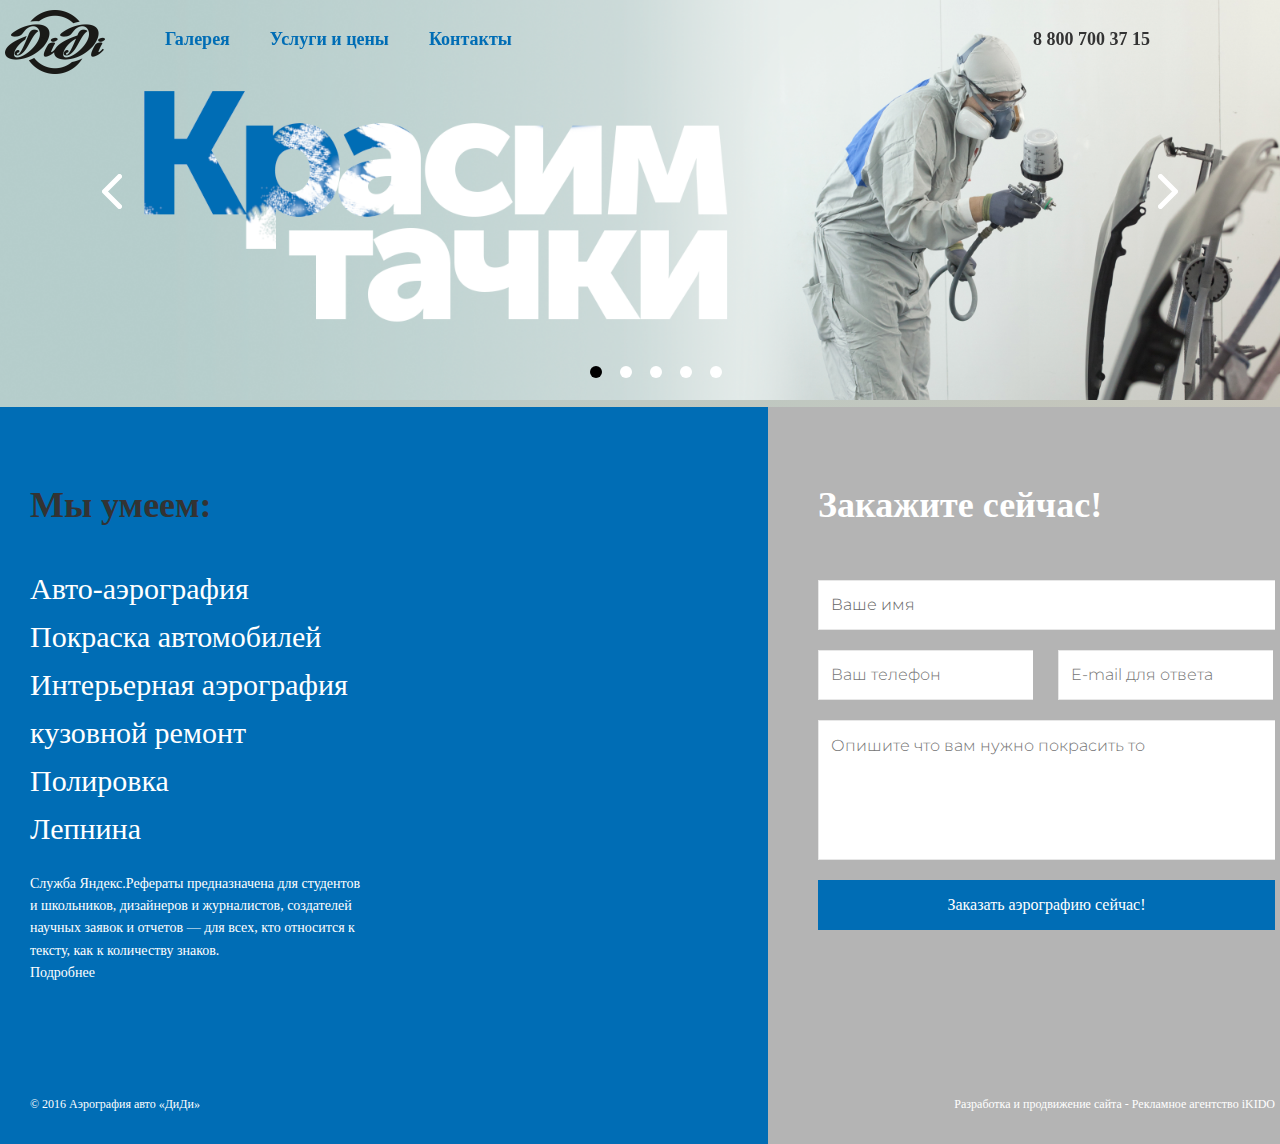
<file: didi  copy/index.html>
<!DOCTYPE html>
<html lang="en">
<head>
    <meta charset="UTF-8">
    <meta name="viewport" content="width=device-width, initial-scale=1.0">

    <link href="https://fonts.googleapis.com/css?family=Kaushan+Script|Montserrat:300i,400,700&amp;subset=cyrillic-ext"rel="stylesheet">
    <link rel="stylesheet"href="https://use.fontawesome.com/releases/v5.7.2/css/all.css"integrity="sha384-fnmOCqbTlWIlj8LyTjo7mOUStjsKC4pOpQbqyi7RrhN7udi9RwhKkMHpvLbHG9Sr"crossorigin="anonymous">


    <link rel="stylesheet" href="assets/css/style.css">

    <title>didi</title>
</head>
<body>



<header class="header" id="header" >
        <div class="container">

            <div class="header__body">

                <a href="index.html" class="header__logo">
                    <img src="assets/img/logo-black.png" alt="">
                </a>

            <div class="header__menu">

                <div class="header__left">
                <nav class="header__nav__menu">
                    <ul class="header__list">

                        <li>
                            <a href="gallery_avto.html" class="menu__link"> Галерея </a>
                        </li>
                        <li>
                            <a href="services.html" class="menu__link"> Услуги и цены </a>
                        </li>
                        <li>
                            <a href="contacts.html" class="menu__link"> Контакты </a>
                        </li>

                    </ul>
                </nav>
                </div>

                <div class="header__right">
                <a href="#" class="header__phone">
                    <p class="textphone"> <i class="fas fa-mobile-alt"></i><b> 8 800 700 37 15 </b></p>
                </a>

                <nav class="header__nav__social">
                    <ul class="header__list">

                        <li>
                            <a href="error.html" class="social__link">
                             <i class="fab fa-facebook-f"></i> </a>
                        </li>
                        <li>
                            <a href="error.html" class="social__link">
                            <i class="fab fa-vk"></i> </a>
                        </li>
                        <li>
                            <a href="error.html" class="social__link">
                            <i class="fab fa-twitter"></i> </a>
                        </li>
                        <li>
                            <a href="error.html" class="social__link"> <i class="fab fa-google-plus-g"></i> </a>
                        </li>
                        <li>
                            <a href="error.html" class="social__link"> <i class="fab fa-instagram"></i> </a>
                        </li>

                    </ul>
                </nav>
                </div>

            </div>

            <div class="header__burger">
                <span>

                </span>
            </div>

            </div>

        </div>
    </header>

<div class="intro">


     <div class="slider">

        <div class="slider__item">
            <img src="assets/img/slayd.png" alt="">
        </div>
        <div class="slider__item">
            <img src="assets/img/slayd.png" alt="">
        </div>
        <div class="slider__item">
            <img src="assets/img/slayd.png" alt="">
        </div>
        <div class="slider__item">
            <img src="assets/img/slayd.png" alt="">
        </div>
        <div class="slider__item">
            <img src="assets/img/slayd.png" alt="">
        </div>

    </div>

    <div class="container">
    </div>
</div>

<div class="page">

<section class="section">
    <div class="workplace">

        <div class="blue__section">

            <h1 class="blue__section__h__black"> Мы умеем: </h1>

                <ul class="about__ul">
                  <li>
                      Авто-аэрография
                  </li>
                  <li>
                      Покраска автомобилей
                  </li>
                  <li>
                      Интерьерная аэрография
                  </li>
                  <li>
                      кузовной ремонт
                  </li>
                  <li>
                     Полировка
                  </li>
                  <li>
                      Лепнина
                  </li>
                </ul>

           <div class="content">

              <p>Служба Яндекс.Рефераты предназначена для студентов и школьников,   дизайнеров и журналистов, создателей научных заявок и отчетов —     для   всех, кто относится к тексту, как к количеству знаков.</p>
                <p>Подробнее </p>

           </div>

        </div>

        <div class="gray__section">
            <h1 class="gray__section__h"> Закажите сейчас! </h1>

            <form class="clients__form" action="/" method="post">
                    <input class="clients__form__name" type="email" name="name" placeholder="Ваше имя">

                    <div class="supclients__form">
                    <input class="clients__form__phone" type="email" name="name" placeholder="Ваш телефон">
                    <input class="clients__form__mail" type="email" name="name" placeholder="E-mail для ответа">
                    </div>

                    <input class="clients__form__input" type="email" name="name" placeholder="Опишите что вам нужно покрасить то">
                    <button class="clients__form__btn" type="submit"> Заказать аэрографию сейчас! </button>
            </form>
        </div>

    </div>
</section>

</div>



<footer class="footer__bicolor">
<div class="page">

    <div class="footer__workplace">

        <div class="footer__blue__section">
            <p> © 2016 Аэрография авто «ДиДи» </p>
        </div>

        <div class="footer__gray__section">
            <p> Разработка и продвижение сайта - Рекламное агентство iKIDO </p>
        </div>

    </div>

</div>
</footer>



<script src="https://ajax.googleapis.com/ajax/libs/jquery/3.3.1/jquery.min.js"></script>
<script src="https://code.jquery.com/jquery-3.4.1.min.js"></script>
<script src="assets/js/slick.min.js"></script>
<script src="assets/js/scripts.js"></script>

</body>
</html>
</file>
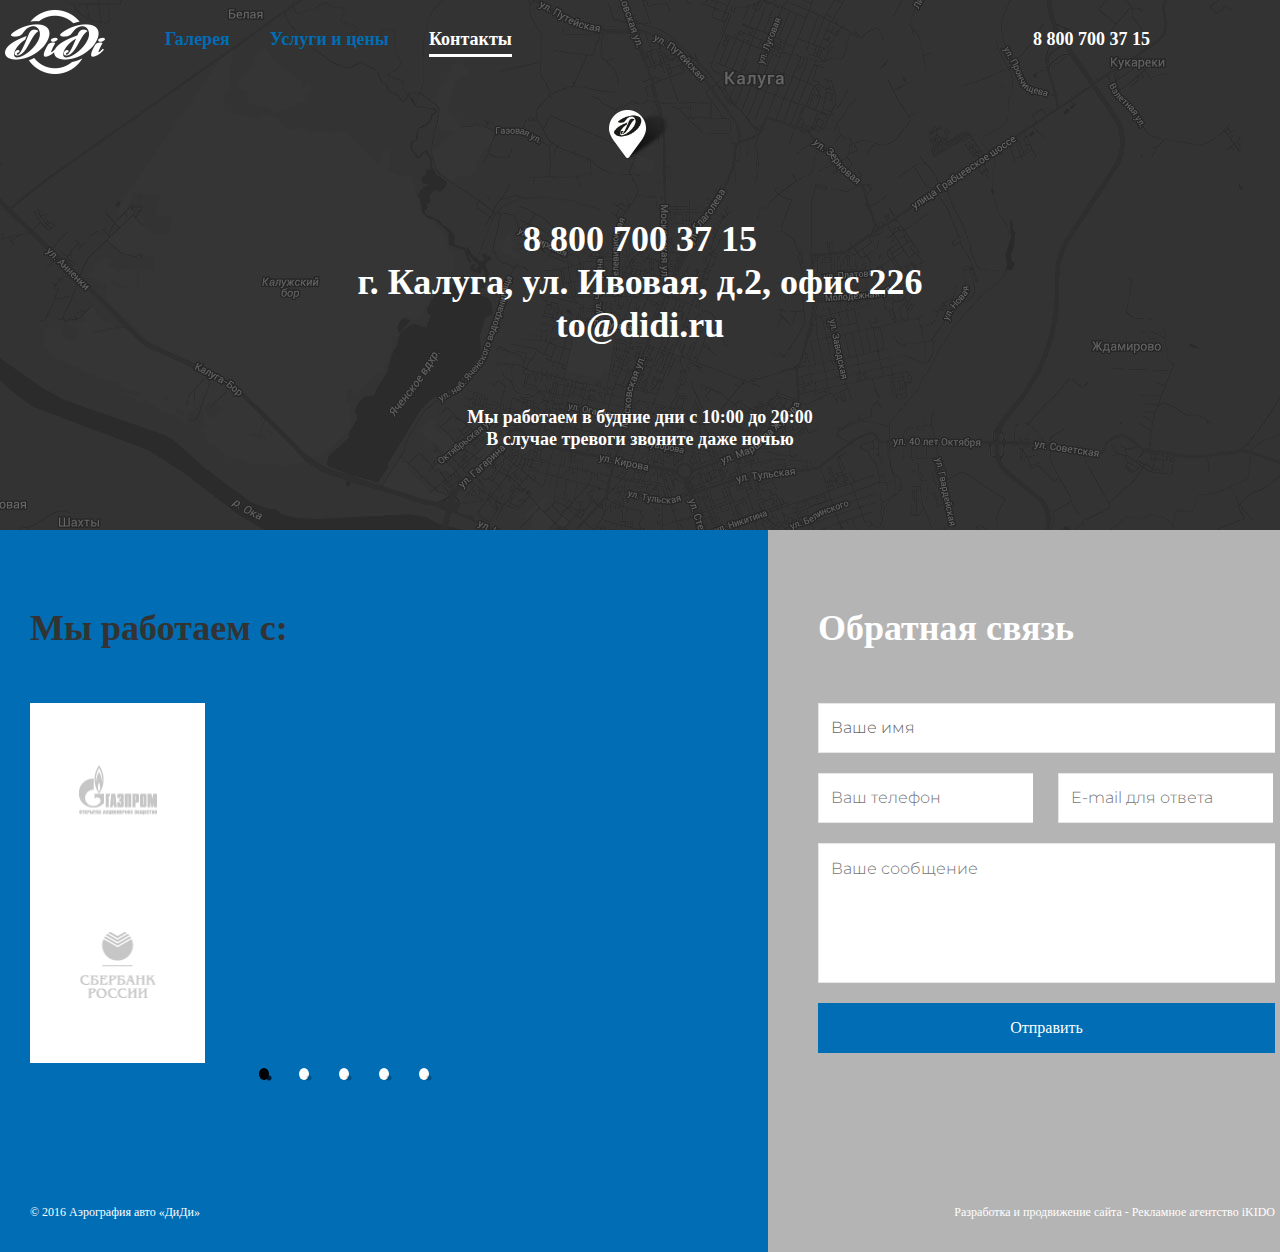
<file: didi  copy/contacts.html>
<!DOCTYPE html>
<html lang="en">
<head>
    <meta charset="UTF-8">
    <meta name="viewport" content="width=device-width, initial-scale=1.0">

    <link href="https://fonts.googleapis.com/css?family=Kaushan+Script|Montserrat:300i,400,700&amp;subset=cyrillic-ext"rel="stylesheet">
    <link rel="stylesheet"href="https://use.fontawesome.com/releases/v5.7.2/css/all.css"integrity="sha384-fnmOCqbTlWIlj8LyTjo7mOUStjsKC4pOpQbqyi7RrhN7udi9RwhKkMHpvLbHG9Sr"crossorigin="anonymous">

    <link rel="stylesheet" href="assets/slick/slick.css">
    <link rel="stylesheet" href="assets/slick/slick-theme.css">
    <link rel="stylesheet" href="assets/css/style.css">
    <title>didi</title>
</head>



<body>

<header class="header__black" id="header">
        <div class="container">

            <div class="header__body__black">

                <a href="index.html" class="header__logo">
                    <img src="assets/img/logo-white.png" alt="">
                </a>

            <div class="header__menu__black">

                <div class="header__left">
                <nav class="header__nav__menu">
                    <ul class="header__list">

                        <li>
                            <a href="gallery_avto.html" class="menu__link__white"> Галерея </a>
                        </li>
                        <li>
                            <a href="services.html" class="menu__link__white"> Услуги и цены </a>
                        </li>
                        <li>
                            <a href="contacts.html" class="menu__link__white"> Контакты </a>
                        </li>

                    </ul>
                </nav>
                </div>

                <div class="header__right">
                <a href="#" class="header__phone">
                    <p class="textphone__white"> <i class="fas fa-mobile-alt"></i><b> 8 800 700 37 15 </b></p>
                </a>

                <nav class="header__nav__social">
                    <ul class="header__list">

                        <li>
                            <a href="error.html" class="social__link__white">
                             <i class="fab fa-facebook-f"></i> </a>
                        </li>
                        <li>
                            <a href="error.html" class="social__link__white">
                            <i class="fab fa-vk"></i> </a>
                        </li>
                        <li>
                            <a href="error.html" class="social__link__white">
                            <i class="fab fa-twitter"></i> </a>
                        </li>
                        <li>
                            <a href="error.html" class="social__link__white"> <i class="fab fa-google-plus-g"></i> </a>
                        </li>
                        <li>
                            <a href="error.html" class="social__link__white"> <i class="fab fa-instagram"></i> </a>
                        </li>

                    </ul>
                </nav>
                </div>

            </div>

            <div class="header__burger">
                <span>

                </span>
            </div>

            </div>

        </div>
</header>



<section class="section">

<div class="contacts">
    <div class="contacts__main">

        <div class="contacts__alltext">
            <p class="contacts__text"> 8 800 700 37 15 </p>
               <p class="contacts__text"> г. Калуга, ул. Ивовая, д.2, офис 226
                to@didi.ru </p>

            <p class="contacts__suptext"> Мы работаем в будние дни с     10:00 до 20:00   В случае тревоги звоните даже ночью </p>
        </div>

    </div>
</div>

</section>



<div class="page">

<section class="section">
    <div class="workplace">

        <div class="blue__section">

                 <div>
                    <h1 class="blue__section__h"> Мы работаем с: </h1>
                </div>

            <div class="slider__contacts">

                        <div class="clients__grid">

                        <div class="grid__cell__1">

                            <a class="grid__img__1" href="#">

                                <img class="grid__img__second1" src="assets/img/gasprom_black.png" alt="">

                                <img class="grid__img__first1" src="assets/img/gasprom_white.png" alt="">

                            </a>

                        </div>

                        <div class="grid__cell__2">

                             <a class="grid__img__2" href="#">

                                <img class="grid__img__second1" src="assets/img/sber_black.png" alt="">

                                <img class="grid__img__first1" src="assets/img/sber_white.png" alt="">

                            </a>

                        </div>

                        <div class="grid__cell__3">

                            <a class="grid__img__3" href="#">

                                <img class="grid__img__second1" src="assets/img/vtb_black.png" alt="">

                                <img class="grid__img__first1" src="assets/img/vtb_white.png" alt="">

                            </a>

                        </div>

                        <div class="grid__cell__4">

                            <a class="grid__img__4" href="#">

                                <img class="grid__img__second1" src="assets/img/nike_black.png" alt="">

                                <img class="grid__img__first1" src="assets/img/nike_white.png" alt="">

                            </a>

                        </div>

                        <div class="grid__cell__5">

                            <a class="grid__img__5" href="#">

                                <img class="grid__img__second1" src="assets/img/nike_black.png" alt="">

                                <img class="grid__img__first1" src="assets/img/nike_white.png" alt="">

                            </a>

                        </div>

                        <div class="grid__cell__6">

                            <a class="grid__img__6" href="#">

                                <img class="grid__img__second1" src="assets/img/nike_black.png" alt="">

                                <img class="grid__img__first1" src="assets/img/nike_white.png" alt="">

                            </a>

                        </div>

                        <div class="grid__cell__7">

                            <a class="grid__img__7" href="#">

                                <img class="grid__img__second1" src="assets/img/nokia_black.png" alt="">

                                <img class="grid__img__first1" src="assets/img/nokia_white.png" alt="">

                            </a>

                        </div>

                        <div class="grid__cell__8">

                            <a class="grid__img__8" href="#">

                                <img class="grid__img__second1" src="assets/img/microsoft_black.png" alt="">

                                <img class="grid__img__first1" src="assets/img/microsoft_white.png" alt="">

                            </a>

                        </div>

                        </div> <!-- /clients__grid -->

                        <div class="clients__grid">

                        <div class="grid__cell__1">

                            <a class="grid__img__1" href="#">

                                <img class="grid__img__second1" src="assets/img/gasprom_black.png" alt="">

                                <img class="grid__img__first1" src="assets/img/gasprom_white.png" alt="">

                            </a>

                        </div>

                        <div class="grid__cell__2">

                             <a class="grid__img__2" href="#">

                                <img class="grid__img__second1" src="assets/img/sber_black.png" alt="">

                                <img class="grid__img__first1" src="assets/img/sber_white.png" alt="">

                            </a>

                        </div>

                        <div class="grid__cell__3">

                            <a class="grid__img__3" href="#">

                                <img class="grid__img__second1" src="assets/img/vtb_black.png" alt="">

                                <img class="grid__img__first1" src="assets/img/vtb_white.png" alt="">

                            </a>

                        </div>

                        <div class="grid__cell__4">

                            <a class="grid__img__4" href="#">

                                <img class="grid__img__second1" src="assets/img/nike_black.png" alt="">

                                <img class="grid__img__first1" src="assets/img/nike_white.png" alt="">

                            </a>

                        </div>

                        <div class="grid__cell__5">

                            <a class="grid__img__5" href="#">

                                <img class="grid__img__second1" src="assets/img/nike_black.png" alt="">

                                <img class="grid__img__first1" src="assets/img/nike_white.png" alt="">

                            </a>

                        </div>

                        <div class="grid__cell__6">

                            <a class="grid__img__6" href="#">

                                <img class="grid__img__second1" src="assets/img/nike_black.png" alt="">

                                <img class="grid__img__first1" src="assets/img/nike_white.png" alt="">

                            </a>

                        </div>

                        <div class="grid__cell__7">

                            <a class="grid__img__7" href="#">

                                <img class="grid__img__second1" src="assets/img/nokia_black.png" alt="">

                                <img class="grid__img__first1" src="assets/img/nokia_white.png" alt="">

                            </a>

                        </div>

                        <div class="grid__cell__8">

                            <a class="grid__img__8" href="#">

                                <img class="grid__img__second1" src="assets/img/microsoft_black.png" alt="">

                                <img class="grid__img__first1" src="assets/img/microsoft_white.png" alt="">

                            </a>

                        </div>

                        </div> <!-- /clients__grid -->

                        <div class="clients__grid">

                        <div class="grid__cell__1">

                            <a class="grid__img__1" href="#">

                                <img class="grid__img__second1" src="assets/img/gasprom_black.png" alt="">

                                <img class="grid__img__first1" src="assets/img/gasprom_white.png" alt="">

                            </a>

                        </div>

                        <div class="grid__cell__2">

                             <a class="grid__img__2" href="#">

                                <img class="grid__img__second1" src="assets/img/sber_black.png" alt="">

                                <img class="grid__img__first1" src="assets/img/sber_white.png" alt="">

                            </a>

                        </div>

                        <div class="grid__cell__3">

                            <a class="grid__img__3" href="#">

                                <img class="grid__img__second1" src="assets/img/vtb_black.png" alt="">

                                <img class="grid__img__first1" src="assets/img/vtb_white.png" alt="">

                            </a>

                        </div>

                        <div class="grid__cell__4">

                            <a class="grid__img__4" href="#">

                                <img class="grid__img__second1" src="assets/img/nike_black.png" alt="">

                                <img class="grid__img__first1" src="assets/img/nike_white.png" alt="">

                            </a>

                        </div>

                        <div class="grid__cell__5">

                            <a class="grid__img__5" href="#">

                                <img class="grid__img__second1" src="assets/img/nike_black.png" alt="">

                                <img class="grid__img__first1" src="assets/img/nike_white.png" alt="">

                            </a>

                        </div>

                        <div class="grid__cell__6">

                            <a class="grid__img__6" href="#">

                                <img class="grid__img__second1" src="assets/img/nike_black.png" alt="">

                                <img class="grid__img__first1" src="assets/img/nike_white.png" alt="">

                            </a>

                        </div>

                        <div class="grid__cell__7">

                            <a class="grid__img__7" href="#">

                                <img class="grid__img__second1" src="assets/img/nokia_black.png" alt="">

                                <img class="grid__img__first1" src="assets/img/nokia_white.png" alt="">

                            </a>

                        </div>

                        <div class="grid__cell__8">

                            <a class="grid__img__8" href="#">

                                <img class="grid__img__second1" src="assets/img/microsoft_black.png" alt="">

                                <img class="grid__img__first1" src="assets/img/microsoft_white.png" alt="">

                            </a>

                        </div>

                        </div> <!-- /clients__grid -->

                        <div class="clients__grid">

                        <div class="grid__cell__1">

                            <a class="grid__img__1" href="#">

                                <img class="grid__img__second1" src="assets/img/gasprom_black.png" alt="">

                                <img class="grid__img__first1" src="assets/img/gasprom_white.png" alt="">

                            </a>

                        </div>

                        <div class="grid__cell__2">

                             <a class="grid__img__2" href="#">

                                <img class="grid__img__second1" src="assets/img/sber_black.png" alt="">

                                <img class="grid__img__first1" src="assets/img/sber_white.png" alt="">

                            </a>

                        </div>

                        <div class="grid__cell__3">

                            <a class="grid__img__3" href="#">

                                <img class="grid__img__second1" src="assets/img/vtb_black.png" alt="">

                                <img class="grid__img__first1" src="assets/img/vtb_white.png" alt="">

                            </a>

                        </div>

                        <div class="grid__cell__4">

                            <a class="grid__img__4" href="#">

                                <img class="grid__img__second1" src="assets/img/nike_black.png" alt="">

                                <img class="grid__img__first1" src="assets/img/nike_white.png" alt="">

                            </a>

                        </div>

                        <div class="grid__cell__5">

                            <a class="grid__img__5" href="#">

                                <img class="grid__img__second1" src="assets/img/nike_black.png" alt="">

                                <img class="grid__img__first1" src="assets/img/nike_white.png" alt="">

                            </a>

                        </div>

                        <div class="grid__cell__6">

                            <a class="grid__img__6" href="#">

                                <img class="grid__img__second1" src="assets/img/nike_black.png" alt="">

                                <img class="grid__img__first1" src="assets/img/nike_white.png" alt="">

                            </a>

                        </div>

                        <div class="grid__cell__7">

                            <a class="grid__img__7" href="#">

                                <img class="grid__img__second1" src="assets/img/nokia_black.png" alt="">

                                <img class="grid__img__first1" src="assets/img/nokia_white.png" alt="">

                            </a>

                        </div>

                        <div class="grid__cell__8">

                            <a class="grid__img__8" href="#">

                                <img class="grid__img__second1" src="assets/img/microsoft_black.png" alt="">

                                <img class="grid__img__first1" src="assets/img/microsoft_white.png" alt="">

                            </a>

                        </div>

                        </div> <!-- /clients__grid -->



                        <div class="clients__grid">

                        <div class="grid__cell__1">

                            <a class="grid__img__1" href="#">

                                <img class="grid__img__second1" src="assets/img/gasprom_black.png" alt="">

                                <img class="grid__img__first1" src="assets/img/gasprom_white.png" alt="">

                            </a>

                        </div>

                        <div class="grid__cell__2">

                             <a class="grid__img__2" href="#">

                                <img class="grid__img__second1" src="assets/img/sber_black.png" alt="">

                                <img class="grid__img__first1" src="assets/img/sber_white.png" alt="">

                            </a>

                        </div>

                        <div class="grid__cell__3">

                            <a class="grid__img__3" href="#">

                                <img class="grid__img__second1" src="assets/img/vtb_black.png" alt="">

                                <img class="grid__img__first1" src="assets/img/vtb_white.png" alt="">

                            </a>

                        </div>

                        <div class="grid__cell__4">

                            <a class="grid__img__4" href="#">

                                <img class="grid__img__second1" src="assets/img/nike_black.png" alt="">

                                <img class="grid__img__first1" src="assets/img/nike_white.png" alt="">

                            </a>

                        </div>

                        <div class="grid__cell__5">

                            <a class="grid__img__5" href="#">

                                <img class="grid__img__second1" src="assets/img/nike_black.png" alt="">

                                <img class="grid__img__first1" src="assets/img/nike_white.png" alt="">

                            </a>

                        </div>

                        <div class="grid__cell__6">

                            <a class="grid__img__6" href="#">

                                <img class="grid__img__second1" src="assets/img/nike_black.png" alt="">

                                <img class="grid__img__first1" src="assets/img/nike_white.png" alt="">

                            </a>

                        </div>

                        <div class="grid__cell__7">

                            <a class="grid__img__7" href="#">

                                <img class="grid__img__second1" src="assets/img/nokia_black.png" alt="">

                                <img class="grid__img__first1" src="assets/img/nokia_white.png" alt="">

                            </a>

                        </div>

                        <div class="grid__cell__8">

                            <a class="grid__img__8" href="#">

                                <img class="grid__img__second1" src="assets/img/microsoft_black.png" alt="">

                                <img class="grid__img__first1" src="assets/img/microsoft_white.png" alt="">

                            </a>

                        </div>

                        </div> <!-- /clients__grid -->



            </div> <!-- /slider -->

        </div> <!-- /blue__section -->

        <div class="gray__section">
            <h1 class="gray__section__h"> Обратная связь </h1>

            <form class="clients__form" action="/" method="post">
                    <input class="clients__form__name" type="email" name="name" placeholder="Ваше имя">
                    <div class="supclients__form">
                    <input class="clients__form__phone" type="email" name="name" placeholder="Ваш телефон">
                    <input class="clients__form__mail" type="email" name="name" placeholder="E-mail для ответа">
                    </div>
                    <input class="clients__form__input" type="email" name="name" placeholder="Ваше сообщение">
                    <button class="clients__form__btn" type="submit"> Отправить </button>
            </form>
        </div>

</div>
</section>


</div>


<footer class="footer__bicolor">
<div class="page">

    <div class="footer__workplace">

        <div class="footer__blue__section">
            <p> © 2016 Аэрография авто «ДиДи» </p>
        </div>

        <div class="footer__gray__section">
            <p> Разработка и продвижение сайта - Рекламное агентство iKIDO </p>
        </div>

    </div>

</div>
</footer>





<script src="https://ajax.googleapis.com/ajax/libs/jquery/3.3.1/jquery.min.js"></script>
<script src="https://code.jquery.com/jquery-3.4.1.min.js"></script>
<script src="assets/js/slick.min.js"></script>
<script src="assets/js/scripts.js"></script>


    </body>
</html>
</file>
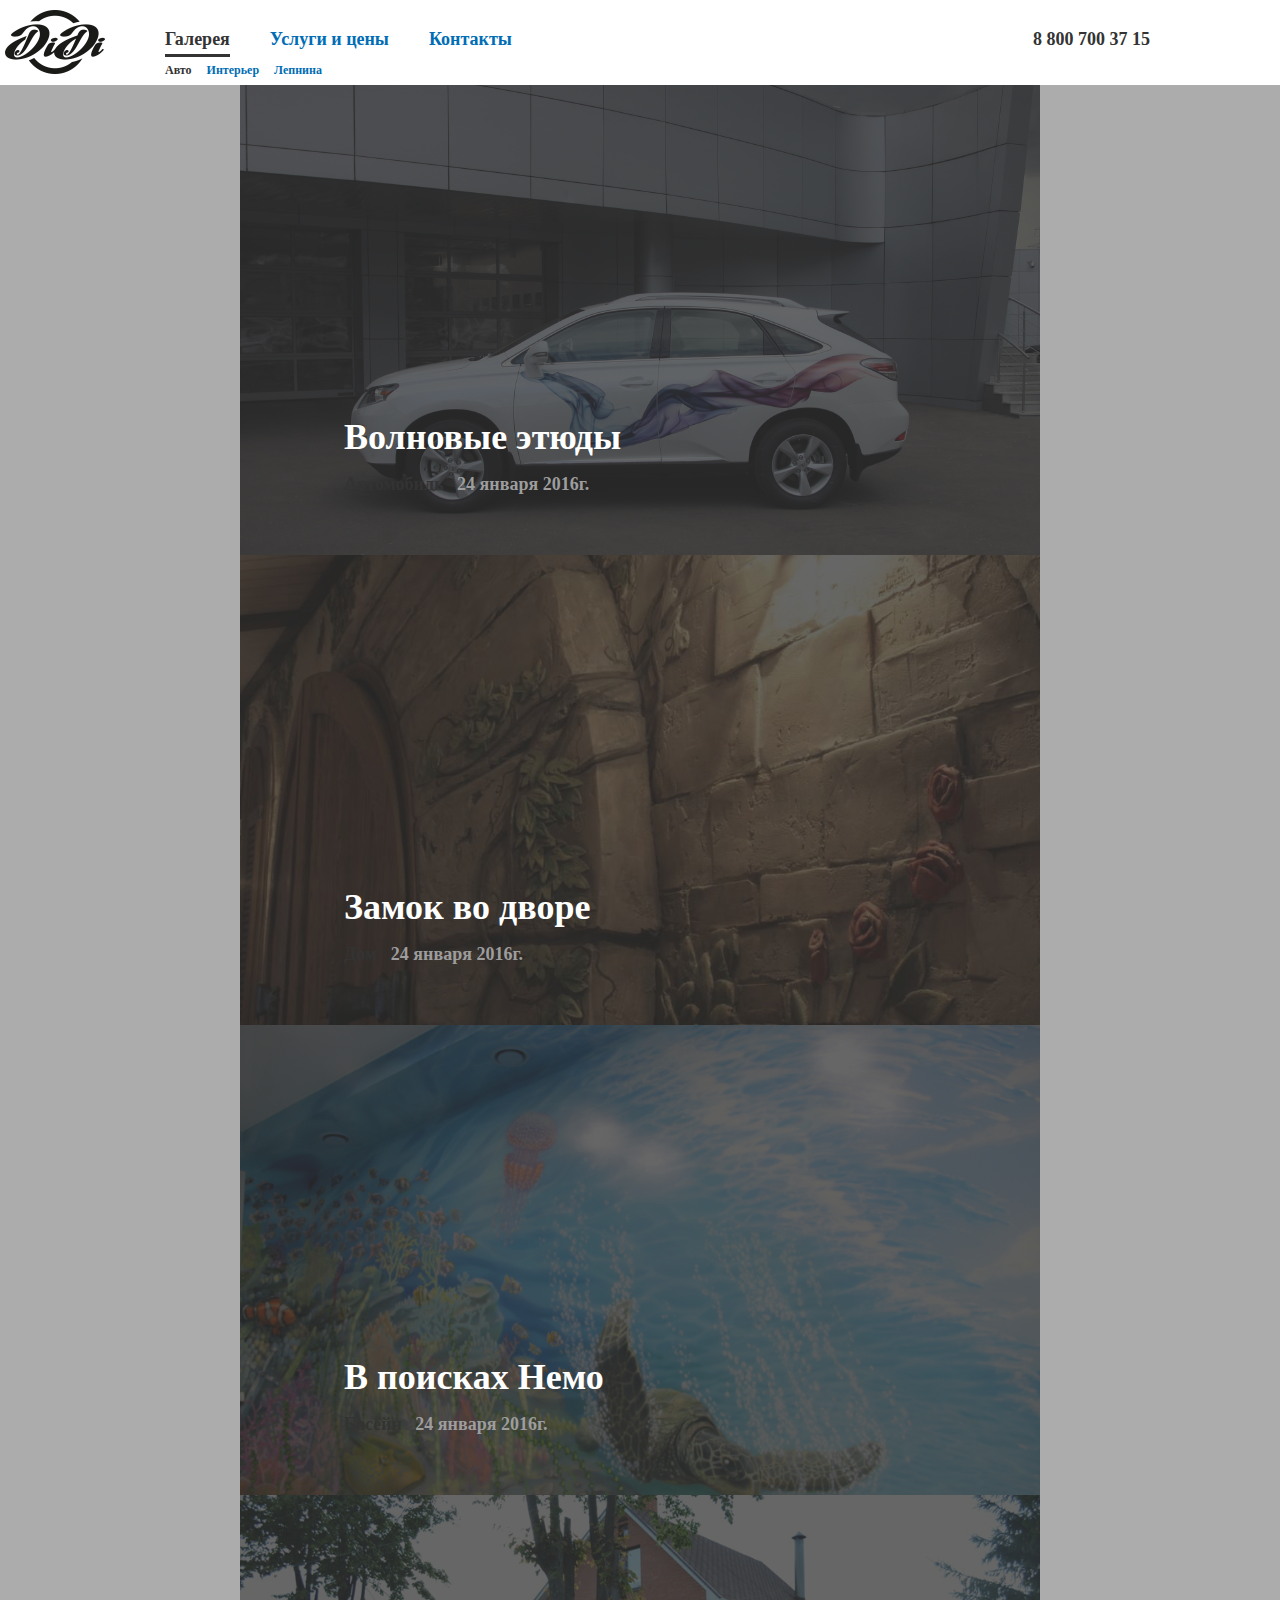
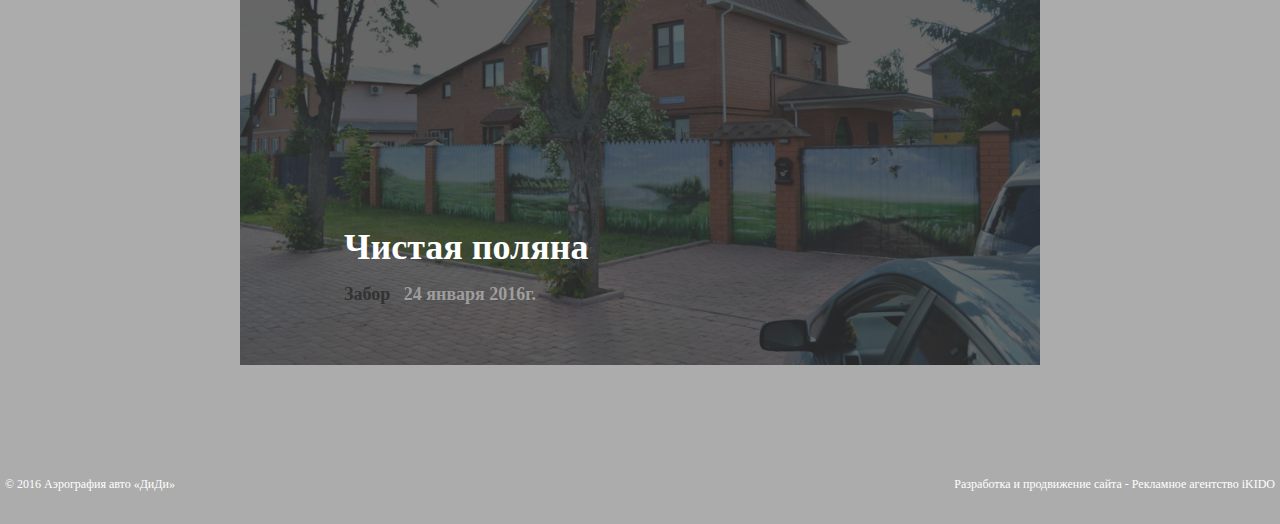
<file: didi  copy/gallery_avto.html>
<!DOCTYPE html>
<html lang="en">
<head>
    <meta charset="UTF-8">
    <meta name="viewport" content="width=device-width, initial-scale=1.0">

    <link href="https://fonts.googleapis.com/css?family=Kaushan+Script|Montserrat:300i,400,700&amp;subset=cyrillic-ext"rel="stylesheet">
    <link rel="stylesheet"href="https://use.fontawesome.com/releases/v5.7.2/css/all.css"integrity="sha384-fnmOCqbTlWIlj8LyTjo7mOUStjsKC4pOpQbqyi7RrhN7udi9RwhKkMHpvLbHG9Sr"crossorigin="anonymous">

    <link rel="stylesheet" href="assets/slick/slick.css">
    <link rel="stylesheet" href="assets/slick/slick-theme.css">
    <link rel="stylesheet" href="assets/css/style.css">
    <title>didi</title>
</head>



<body>

<header class="header" id="header">
        <div class="container">

            <div class="header__body">

                <a href="index.html" class="header__logo">
                    <img src="assets/img/logo-black.png" alt="">
                </a>

            <div class="header__menu">

               <div class="column">
                <div class="header__left">
                <nav class="header__nav__menu">
                    <ul class="header__list">

                        <li>
                            <a href="gallery_avto.html" class="menu__link"> Галерея </a>
                        </li>
                        <li>
                            <a href="services.html" class="menu__link"> Услуги и цены </a>
                        </li>
                        <li>
                            <a href="contacts.html" class="menu__link"> Контакты </a>
                        </li>

                    </ul>
                </nav>
                </div>

                <div class="header__supmenu">
                    <nav class="header__nav__supmenu">
                    <ul class="header__suplist">

                    <li>
                        <a href="gallery_avto.html" class="supmenu__link"> Авто </a>
                    </li>
                    <li>
                        <a href="gallery_interior.html" class="supmenu__link"> Интерьер </a>
                    </li>
                    <li>
                        <a href="gallery_stucco.html" class="supmenu__link"> Лепнина </a>
                    </li>

                    </ul>
                    </nav>
                </div>
               </div>



                <div class="header__right">
                <a href="#" class="header__phone">
                    <p class="textphone"> <i class="fas fa-mobile-alt"></i><b> 8 800 700 37 15 </b></p>
                </a>

                <nav class="header__nav__social">
                    <ul class="header__list">

                        <li>
                            <a href="error.html" class="social__link">
                             <i class="fab fa-facebook-f"></i> </a>
                        </li>
                        <li>
                            <a href="error.html" class="social__link">
                            <i class="fab fa-vk"></i> </a>
                        </li>
                        <li>
                            <a href="error.html" class="social__link">
                            <i class="fab fa-twitter"></i> </a>
                        </li>
                        <li>
                            <a href="error.html" class="social__link"> <i class="fab fa-google-plus-g"></i> </a>
                        </li>
                        <li>
                            <a href="error.html" class="social__link"> <i class="fab fa-instagram"></i> </a>
                        </li>

                    </ul>
                </nav>
                </div>

            </div>

            <div class="header__burger">
                <span>

                </span>
            </div>

            </div>







</div>
</header>


    <div class="container__gallery">
        <div class="gallery">

           <!-- <div class="gallery__col"> -->
                <div class="gallery__item gallery__item--first">
                    <img class="gallery__img" src="assets/img/gallery_01.jpg" alt="">
                    <div class="gallery__text"><p> <a href="gallery_onewindow.html" class="gallery__link"> Волновые этюды </a> </p></div>
                    <div class="gallery__suptext"> <p> Автомобиль &nbsp; <span> 24 января 2016г. </span> </p></div>
                </div>

                <div class="gallery__item gallery__item--third">
                <img class="gallery__img" src="assets/img/gallery_02.jpg" alt="">
                <div class="gallery__text"><p> <a href="gallery_onewindow.html" class="gallery__link"> Замок во дворе </a> </p></div>
                    <div class="gallery__suptext"> <p> Дом &nbsp; <span> 24 января 2016г. </span> </p></div>
                </div>

          <!-- </div> -->

           <!-- <div class="gallery__col"> -->
                <div class="gallery__item gallery__item--second">
                <img class="gallery__img" src="assets/img/gallery_03.jpg" alt="">
                <div class="gallery__text"><p> <a href="gallery_onewindow.html" class="gallery__link"> В поисках Немо </a> </p></div>
                    <div class="gallery__suptext"> <p> Басейн &nbsp; <span> 24 января 2016г. </span> </p></div>
                </div>

                <div class="gallery__item  gallery__item--fourth">
                <img class="gallery__img" src="assets/img/gallery_04.jpg" alt="">
                <div class="gallery__text"><p> <a href="gallery_onewindow.html" class="gallery__link"> Чистая поляна </a> </p></div>
                    <div class="gallery__suptext"> <p> Забор &nbsp; <span> 24 января 2016г. </span> </p></div>
                </div>
           <!-- </div> -->

        </div> <!-- /gallery -->

</div> <!-- /container__gallery -->



<footer class="footer__grey">
    <div class="footer__workplace">
            <p> © 2016 Аэрография авто «ДиДи» </p>

            <p class="text__right"> Разработка и продвижение сайта - Рекламное агентство iKIDO </p>
    </div>
</footer>



<script src="https://ajax.googleapis.com/ajax/libs/jquery/3.3.1/jquery.min.js"></script>
<script src="https://code.jquery.com/jquery-3.4.1.min.js"></script>
<script src="assets/js/slick.min.js"></script>
<script src="assets/js/scripts.js"></script>



</body>

</html>
</file>
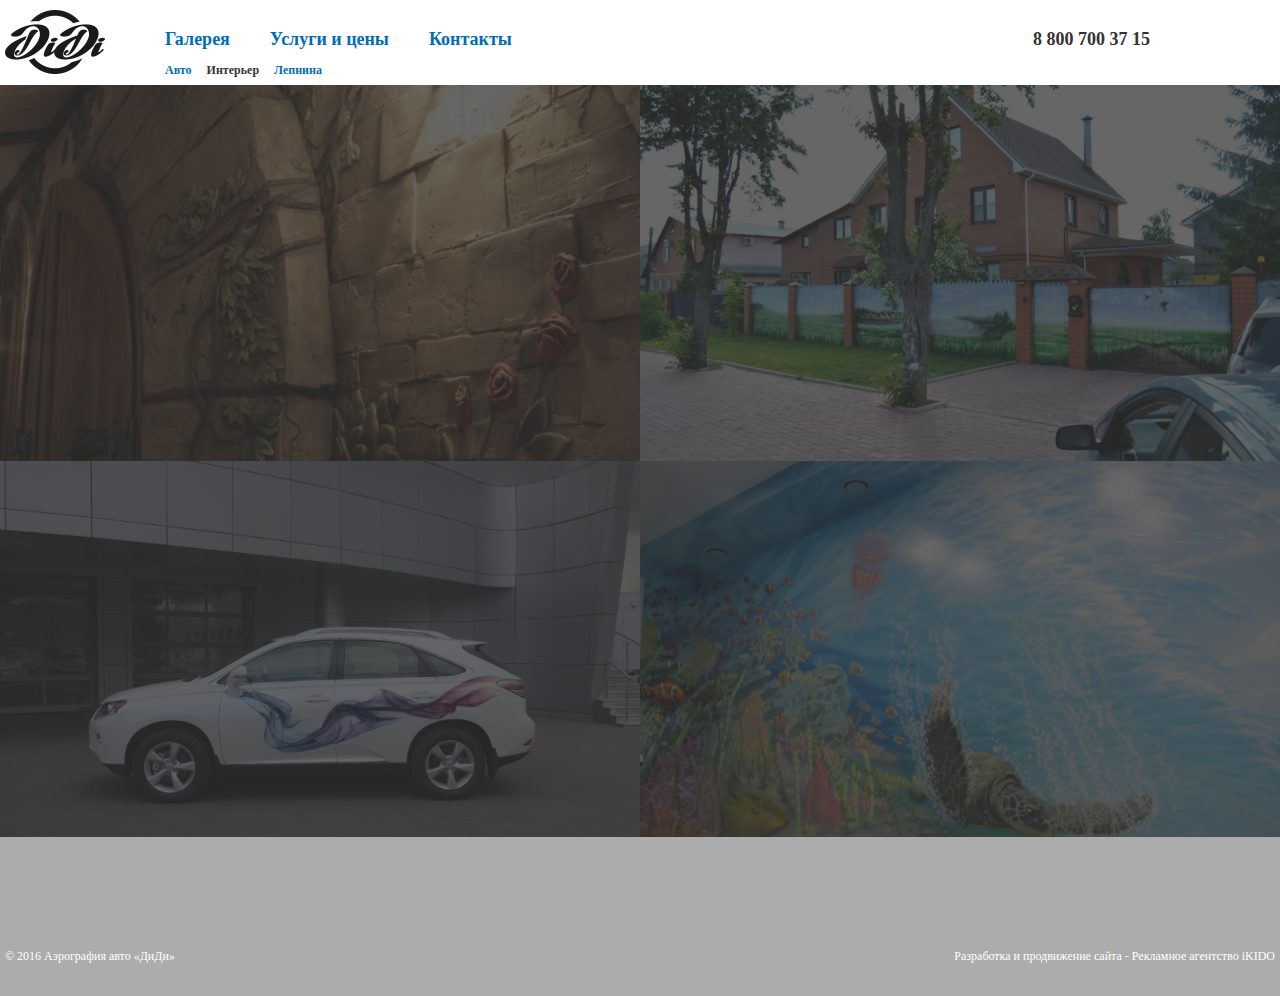
<file: didi  copy/gallery_interior.html>
<!DOCTYPE html>
<html lang="en">
<head>
    <meta charset="UTF-8">
    <meta name="viewport" content="width=device-width, initial-scale=1.0">

    <link href="https://fonts.googleapis.com/css?family=Kaushan+Script|Montserrat:300i,400,700&amp;subset=cyrillic-ext"rel="stylesheet">
    <link rel="stylesheet"href="https://use.fontawesome.com/releases/v5.7.2/css/all.css"integrity="sha384-fnmOCqbTlWIlj8LyTjo7mOUStjsKC4pOpQbqyi7RrhN7udi9RwhKkMHpvLbHG9Sr"crossorigin="anonymous">

    <link rel="stylesheet" href="assets/slick/slick.css">
    <link rel="stylesheet" href="assets/slick/slick-theme.css">
    <link rel="stylesheet" href="assets/css/style.css">
    <title>didi</title>
</head>



<body>

<header class="header" id="header">
        <div class="container">

            <div class="header__body">

                <a href="index.html" class="header__logo">
                    <img src="assets/img/logo-black.png" alt="">
                </a>

            <div class="header__menu">

               <div class="column">
                <div class="header__left">
                <nav class="header__nav__menu">
                    <ul class="header__list">

                        <li>
                            <a href="gallery_avto.html" class="menu__link"> Галерея </a>
                        </li>
                        <li>
                            <a href="services.html" class="menu__link"> Услуги и цены </a>
                        </li>
                        <li>
                            <a href="contacts.html" class="menu__link"> Контакты </a>
                        </li>

                    </ul>
                </nav>
                </div>

                <div class="header__supmenu">
                    <nav class="header__nav__supmenu">
                    <ul class="header__suplist">

                    <li>
                        <a href="gallery_avto.html" class="supmenu__link"> Авто </a>
                    </li>
                    <li>
                        <a href="gallery_interior.html" class="supmenu__link"> Интерьер </a>
                    </li>
                    <li>
                        <a href="gallery_stucco.html" class="supmenu__link"> Лепнина </a>
                    </li>

                    </ul>
                    </nav>
                </div>
               </div>



                <div class="header__right">
                <a href="#" class="header__phone">
                    <p class="textphone"> <i class="fas fa-mobile-alt"></i><b> 8 800 700 37 15 </b></p>
                </a>

                <nav class="header__nav__social">
                    <ul class="header__list">

                        <li>
                            <a href="error.html" class="social__link">
                             <i class="fab fa-facebook-f"></i> </a>
                        </li>
                        <li>
                            <a href="error.html" class="social__link">
                            <i class="fab fa-vk"></i> </a>
                        </li>
                        <li>
                            <a href="error.html" class="social__link">
                            <i class="fab fa-twitter"></i> </a>
                        </li>
                        <li>
                            <a href="error.html" class="social__link"> <i class="fab fa-google-plus-g"></i> </a>
                        </li>
                        <li>
                            <a href="error.html" class="social__link"> <i class="fab fa-instagram"></i> </a>
                        </li>

                    </ul>
                </nav>
                </div>

            </div>

            <div class="header__burger">
                <span>

                </span>
            </div>

            </div>







</div>
</header>


    <div class="container__gallery">
        <div class="gallery">

            <div class="gallery__col">
                <div class="gallery__item gallery__item--first">
                    <img class="gallery__img" src="assets/img/gallery_02.jpg" alt="">

                </div>
                <div class="gallery__item gallery__item--third">
                <img class="gallery__img" src="assets/img/gallery_01.jpg" alt="">

                </div>
            </div>

            <div class="gallery__col">
                <div class="gallery__item gallery__item--second">
                <img class="gallery__img" src="assets/img/gallery_04.jpg" alt="">

                </div>
                <div class="gallery__item  gallery__item--fourth">
                <img class="gallery__img" src="assets/img/gallery_03.jpg" alt="">

                </div>
            </div>

        </div> <!-- /gallery -->

</div> <!-- /container__gallery -->



<footer class="footer__grey">
    <div class="footer__workplace">
            <p> © 2016 Аэрография авто «ДиДи» </p>

            <p class="text__right"> Разработка и продвижение сайта - Рекламное агентство iKIDO </p>
    </div>
</footer>



<script src="https://ajax.googleapis.com/ajax/libs/jquery/3.3.1/jquery.min.js"></script>
<script src="https://code.jquery.com/jquery-3.4.1.min.js"></script>
<script src="assets/js/slick.min.js"></script>
<script src="assets/js/scripts.js"></script>



</body>

</html>
</file>
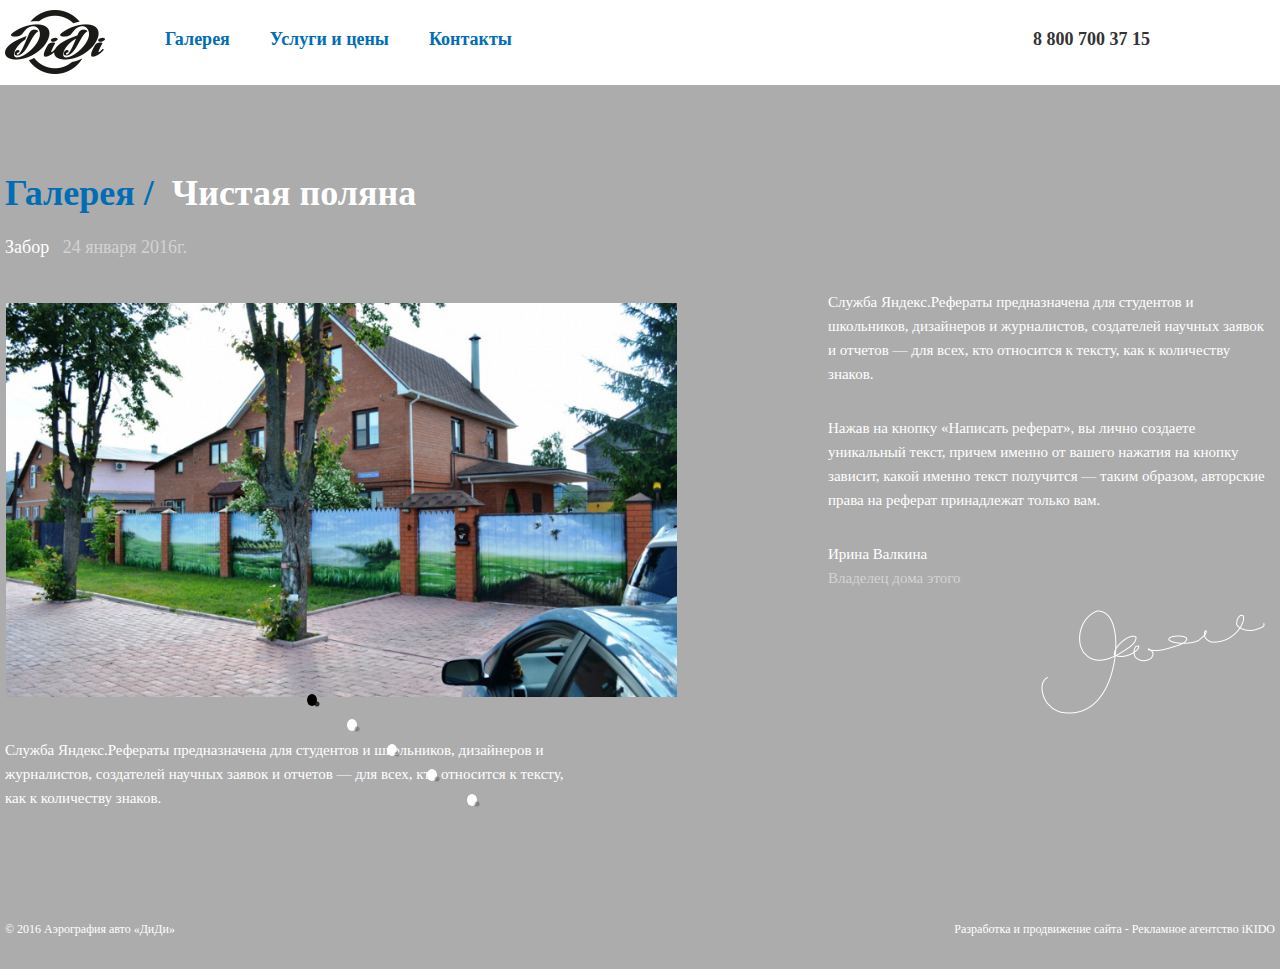
<file: didi  copy/gallery_onewindow.html>
<!DOCTYPE html>
<html lang="en">
<head>
    <meta charset="UTF-8">
    <meta name="viewport" content="width=device-width, initial-scale=1.0">

    <link href="https://fonts.googleapis.com/css?family=Kaushan+Script|Montserrat:300i,400,700&amp;subset=cyrillic-ext"rel="stylesheet">
    <link rel="stylesheet"href="https://use.fontawesome.com/releases/v5.7.2/css/all.css"integrity="sha384-fnmOCqbTlWIlj8LyTjo7mOUStjsKC4pOpQbqyi7RrhN7udi9RwhKkMHpvLbHG9Sr"crossorigin="anonymous">

    <link rel="stylesheet" href="assets/slick/slick.css">
    <link rel="stylesheet" href="assets/slick/slick-theme.css">
    <link rel="stylesheet" href="assets/css/style.css">
    <title>didi</title>
</head>



<body>

<header class="header" id="header">
        <div class="container">

            <div class="header__body">

                <a href="index.html" class="header__logo">
                    <img src="assets/img/logo-black.png" alt="">
                </a>

            <div class="header__menu">

                <div class="header__left">
                <nav class="header__nav__menu">
                    <ul class="header__list">

                        <li>
                            <a href="gallery_avto.html" class="menu__link"> Галерея </a>
                        </li>
                        <li>
                            <a href="services.html" class="menu__link"> Услуги и цены </a>
                        </li>
                        <li>
                            <a href="contacts.html" class="menu__link"> Контакты </a>
                        </li>

                    </ul>
                </nav>
                </div>

                <div class="header__right">
                <a href="#" class="header__phone">
                    <p class="textphone"> <i class="fas fa-mobile-alt"></i><b> 8 800 700 37 15 </b></p>
                </a>

                <nav class="header__nav__social">
                    <ul class="header__list">

                        <li>
                            <a href="error.html" class="social__link">
                             <i class="fab fa-facebook-f"></i> </a>
                        </li>
                        <li>
                            <a href="error.html" class="social__link">
                            <i class="fab fa-vk"></i> </a>
                        </li>
                        <li>
                            <a href="error.html" class="social__link">
                            <i class="fab fa-twitter"></i> </a>
                        </li>
                        <li>
                            <a href="error.html" class="social__link"> <i class="fab fa-google-plus-g"></i> </a>
                        </li>
                        <li>
                            <a href="error.html" class="social__link"> <i class="fab fa-instagram"></i> </a>
                        </li>

                    </ul>
                </nav>
                </div>

            </div>

            <div class="header__burger">
                <span>

                </span>
            </div>

            </div>

        </div>
</header>


<div class="gallery__one">
<div class="container">
<div class="gallery__one__body">

    <div class="gallery__one__left">
        <div class="gallery__header">
        <h1> <span> Галерея / &nbsp; </span></h1> <h1> Чистая поляна </h1>
        </div>

        <div class="gallery__one__suptext"> <p> Забор &nbsp; <span> 24 января 2016г. </span> </p></div>

    <div class="slider__gallery">

        <div class="slider__item">
            <img src="assets/img/gallery_04.jpg" alt="">
        </div>
        <div class="slider__item">
            <img src="assets/img/gallery_04.jpg" alt="">
        </div>
        <div class="slider__item">
            <img src="assets/img/gallery_04.jpg" alt="">
        </div>
        <div class="slider__item">
            <img src="assets/img/gallery_04.jpg" alt="">
        </div>
        <div class="slider__item">
            <img src="assets/img/gallery_04.jpg" alt="">
        </div>

    </div>

    <div class="gallery__one__text">
    <p> Служба Яндекс.Рефераты предназначена для студентов и школьников, дизайнеров и журналистов, создателей научных заявок и отчетов — для всех, кто относится к тексту, как к количеству знаков. </p>
    </div>

    </div> <!-- /services__section -->


<div class="gallery__one__right">

<div class="gallery__one__right__text">
    <p> Служба Яндекс.Рефераты предназначена для студентов и школьников, дизайнеров и журналистов, создателей научных заявок и отчетов — для всех, кто относится к тексту, как к количеству знаков. </p>

    <p> Нажав на кнопку «Написать реферат», вы лично создаете уникальный текст, причем именно от вашего нажатия на кнопку зависит, какой именно текст получится — таким образом, авторские права на реферат принадлежат только вам. </p>
    <p> Ирина Валкина </p>
    <p> <span> Владелец дома этого </span> </p>
</div>

<div class="right__grid">
    <div class="right__img">
        <img src="assets/img/gallery-painting.png" alt="">
    </div>
</div>

</div>

</div> <!-- /gallery__one__body -->
</div> <!-- /container -->
</div> <!-- /gallery__one -->



<footer class="footer__grey">
    <div class="footer__workplace">
            <p> © 2016 Аэрография авто «ДиДи» </p>

            <p class="text__right"> Разработка и продвижение сайта - Рекламное агентство iKIDO </p>
    </div>
</footer>



<script src="https://ajax.googleapis.com/ajax/libs/jquery/3.3.1/jquery.min.js"></script>
<script src="https://code.jquery.com/jquery-3.4.1.min.js"></script>
<script src="assets/js/slick.min.js"></script>
<script src="assets/js/scripts.js"></script>


</body>

</html>
</file>
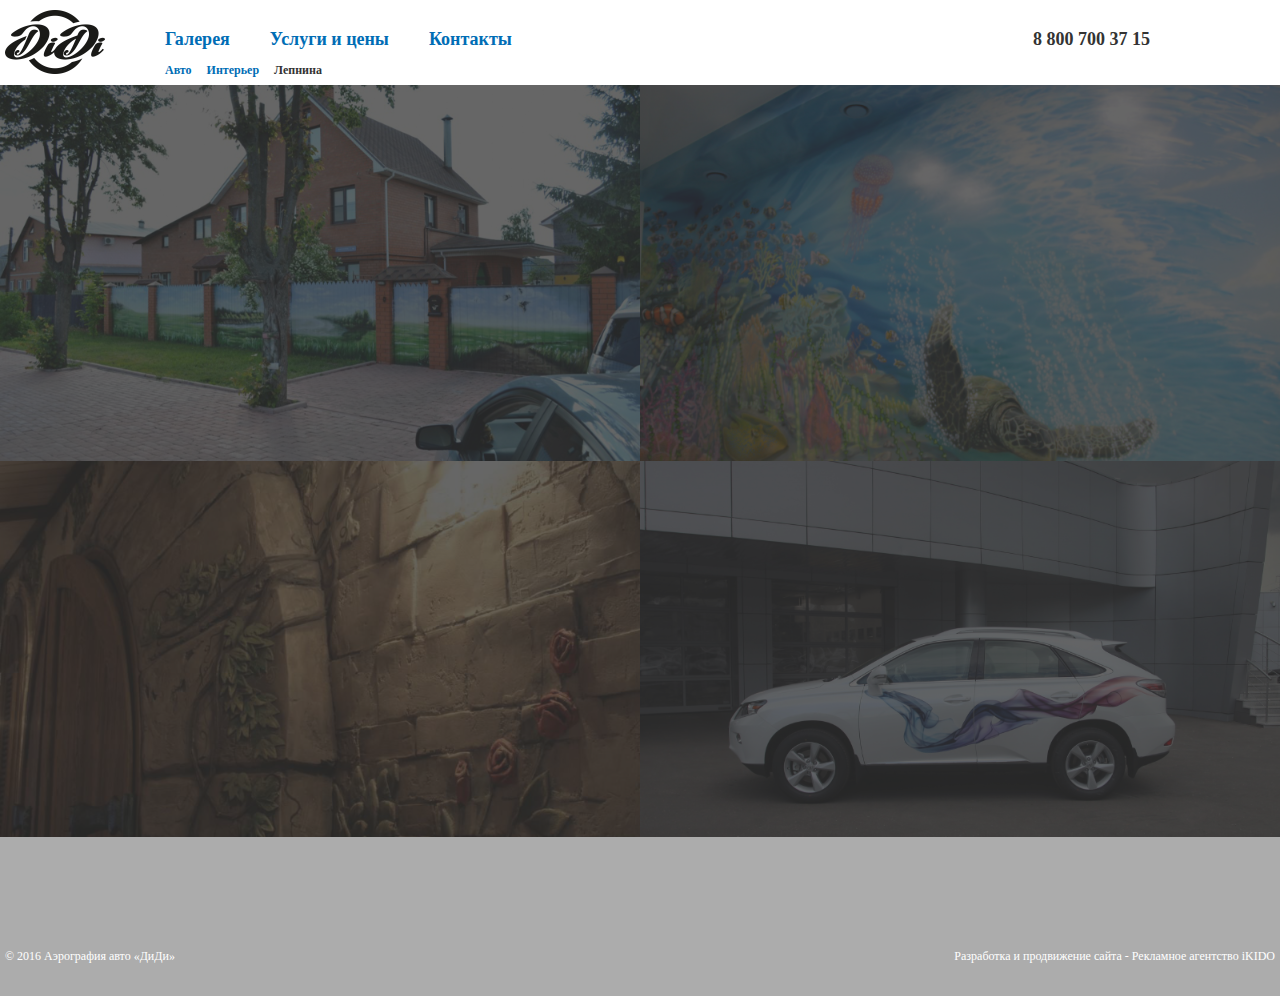
<file: didi  copy/gallery_stucco.html>
<!DOCTYPE html>
<html lang="en">
<head>
    <meta charset="UTF-8">
    <meta name="viewport" content="width=device-width, initial-scale=1.0">

    <link href="https://fonts.googleapis.com/css?family=Kaushan+Script|Montserrat:300i,400,700&amp;subset=cyrillic-ext"rel="stylesheet">
    <link rel="stylesheet"href="https://use.fontawesome.com/releases/v5.7.2/css/all.css"integrity="sha384-fnmOCqbTlWIlj8LyTjo7mOUStjsKC4pOpQbqyi7RrhN7udi9RwhKkMHpvLbHG9Sr"crossorigin="anonymous">

    <link rel="stylesheet" href="assets/slick/slick.css">
    <link rel="stylesheet" href="assets/slick/slick-theme.css">
    <link rel="stylesheet" href="assets/css/style.css">
    <title>didi</title>
</head>



<body>

<header class="header" id="header">
        <div class="container">

            <div class="header__body">

                <a href="index.html" class="header__logo">
                    <img src="assets/img/logo-black.png" alt="">
                </a>

            <div class="header__menu">

               <div class="column">
                <div class="header__left">
                <nav class="header__nav__menu">
                    <ul class="header__list">

                        <li>
                            <a href="gallery_avto.html" class="menu__link"> Галерея </a>
                        </li>
                        <li>
                            <a href="services.html" class="menu__link"> Услуги и цены </a>
                        </li>
                        <li>
                            <a href="contacts.html" class="menu__link"> Контакты </a>
                        </li>

                    </ul>
                </nav>
                </div>

                <div class="header__supmenu">
                    <nav class="header__nav__supmenu">
                    <ul class="header__suplist">

                    <li>
                        <a href="gallery_avto.html" class="supmenu__link"> Авто </a>
                    </li>
                    <li>
                        <a href="gallery_interior.html" class="supmenu__link"> Интерьер </a>
                    </li>
                    <li>
                        <a href="gallery_stucco.html" class="supmenu__link"> Лепнина </a>
                    </li>

                    </ul>
                    </nav>
                </div>
               </div>



                <div class="header__right">
                <a href="#" class="header__phone">
                    <p class="textphone"> <i class="fas fa-mobile-alt"></i><b> 8 800 700 37 15 </b></p>
                </a>

                <nav class="header__nav__social">
                    <ul class="header__list">

                        <li>
                            <a href="error.html" class="social__link">
                             <i class="fab fa-facebook-f"></i> </a>
                        </li>
                        <li>
                            <a href="error.html" class="social__link">
                            <i class="fab fa-vk"></i> </a>
                        </li>
                        <li>
                            <a href="error.html" class="social__link">
                            <i class="fab fa-twitter"></i> </a>
                        </li>
                        <li>
                            <a href="error.html" class="social__link"> <i class="fab fa-google-plus-g"></i> </a>
                        </li>
                        <li>
                            <a href="error.html" class="social__link"> <i class="fab fa-instagram"></i> </a>
                        </li>

                    </ul>
                </nav>
                </div>

            </div>

            <div class="header__burger">
                <span>

                </span>
            </div>

            </div>







</div>
</header>


    <div class="container__gallery">
        <div class="gallery">

            <div class="gallery__col">
                <div class="gallery__item gallery__item--first">
                    <img class="gallery__img" src="assets/img/gallery_04.jpg" alt="">

                </div>
                <div class="gallery__item gallery__item--third">
                <img class="gallery__img" src="assets/img/gallery_02.jpg" alt="">

                </div>
            </div>

            <div class="gallery__col">
                <div class="gallery__item gallery__item--second">
                <img class="gallery__img" src="assets/img/gallery_03.jpg" alt="">

                </div>
                <div class="gallery__item  gallery__item--fourth">
                <img class="gallery__img" src="assets/img/gallery_01.jpg" alt="">

                </div>
            </div>

        </div> <!-- /gallery -->

</div> <!-- /container__gallery -->



<footer class="footer__grey">
    <div class="footer__workplace">
            <p> © 2016 Аэрография авто «ДиДи» </p>

            <p class="text__right"> Разработка и продвижение сайта - Рекламное агентство iKIDO </p>
    </div>
</footer>



<script src="https://ajax.googleapis.com/ajax/libs/jquery/3.3.1/jquery.min.js"></script>
<script src="https://code.jquery.com/jquery-3.4.1.min.js"></script>
<script src="assets/js/slick.min.js"></script>
<script src="assets/js/scripts.js"></script>


</body>

</html>
</file>
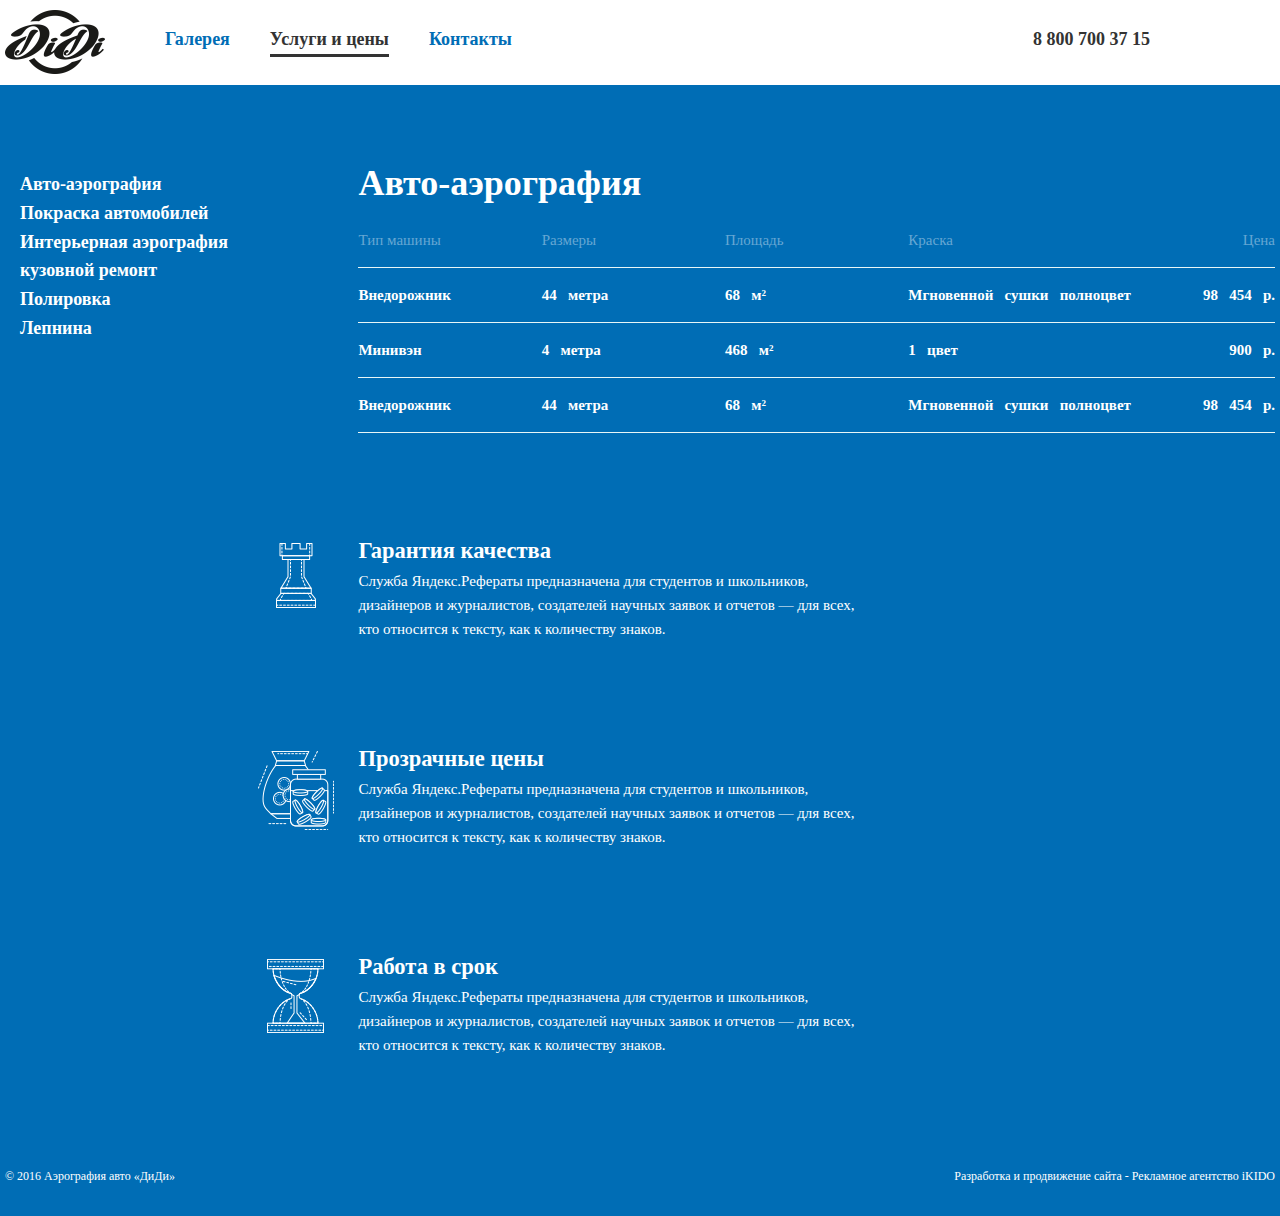
<file: didi  copy/services.html>
<!DOCTYPE html>
<html lang="en">
<head>
    <meta charset="UTF-8">
    <meta name="viewport" content="width=device-width, initial-scale=1.0">

    <link href="https://fonts.googleapis.com/css?family=Kaushan+Script|Montserrat:300i,400,700&amp;subset=cyrillic-ext"rel="stylesheet">
    <link rel="stylesheet"href="https://use.fontawesome.com/releases/v5.7.2/css/all.css"integrity="sha384-fnmOCqbTlWIlj8LyTjo7mOUStjsKC4pOpQbqyi7RrhN7udi9RwhKkMHpvLbHG9Sr"crossorigin="anonymous">

    <link rel="stylesheet" href="assets/slick/slick.css">
    <link rel="stylesheet" href="assets/slick/slick-theme.css">
    <link rel="stylesheet" href="assets/css/style.css">
    <title>didi</title>
</head>



<body>

<header class="header" id="header">
        <div class="container">

            <div class="header__body">

                <a href="index.html" class="header__logo">
                    <img src="assets/img/logo-black.png" alt="">
                </a>

            <div class="header__menu">

                <div class="header__left">
                <nav class="header__nav__menu">
                    <ul class="header__list">

                        <li>
                            <a href="gallery_avto.html" class="menu__link"> Галерея </a>
                        </li>
                        <li>
                            <a href="services.html" class="menu__link"> Услуги и цены </a>
                        </li>
                        <li>
                            <a href="contacts.html" class="menu__link"> Контакты </a>
                        </li>

                    </ul>
                </nav>
                </div>

                <div class="header__right">
                <a href="#" class="header__phone">
                    <p class="textphone"> <i class="fas fa-mobile-alt"></i><b> 8 800 700 37 15 </b></p>
                </a>

                <nav class="header__nav__social">
                    <ul class="header__list">

                        <li>
                            <a href="error.html" class="social__link">
                             <i class="fab fa-facebook-f"></i> </a>
                        </li>
                        <li>
                            <a href="error.html" class="social__link">
                            <i class="fab fa-vk"></i> </a>
                        </li>
                        <li>
                            <a href="error.html" class="social__link">
                            <i class="fab fa-twitter"></i> </a>
                        </li>
                        <li>
                            <a href="error.html" class="social__link"> <i class="fab fa-google-plus-g"></i> </a>
                        </li>
                        <li>
                            <a href="error.html" class="social__link"> <i class="fab fa-instagram"></i> </a>
                        </li>

                    </ul>
                </nav>
                </div>

            </div>

            <div class="header__burger">
                <span>

                </span>
            </div>

            </div>

        </div>
</header>


<div class="services">
    <div class="container">

    <div class="all__services">

    <div class="services__section">

        <ul class="services__ul">
            <li>
               <a class="services__link" href="#"> Авто-аэрография </a>

            </li>
            <li>
               <a class="services__link" href="#">
                Покраска автомобилей
                </a>
            </li>
            <li>
               <a class="services__link" href="#">
                Интерьерная аэрография
                </a>
            </li>
            <li>
               <a class="services__link" href="#">
                кузовной ремонт
                </a>
            </li>
            <li>
              <a class="services__link" href="#">
               Полировка
               </a>
            </li>
            <li>
               <a class="services__link" href="#">
                Лепнина
                </a>
            </li>
        </ul>

    </div> <!-- /services__section -->

<div class="services__home">

<div class="table">

<h1> Авто-аэрография </h1>

<table border="0">
    <tr>
        <th>Тип машины</th>
        <th>Размеры</th>
        <th>Площадь</th>
        <th class="table__color">Краска</th>
        <th class="table__cost">Цена</th>
    </tr>
    <tr>
        <td data-label="Тип машины">Внедорожник</td>
        <td data-label="Размеры">44 &nbsp; метра</td>
        <td data-label="Площадь">68 &nbsp; м² </td>
        <td data-label="Краска" class="table__color">Мгновенной &nbsp; сушки &nbsp; полноцвет</td>
        <td data-label="Цена" class="table__cost">98 &nbsp; 454 &nbsp; р.</td>
    </tr>
    <tr>
        <td data-label="Тип машины">Минивэн</td>
        <td data-label="Размеры">4 &nbsp; метра</td>
        <td data-label="Площадь">468 &nbsp; м²</td>
        <td data-label="Краска" class="table__color">1 &nbsp; цвет</td>
        <td data-label="Цена" class="table__cost">900 &nbsp; р.</td>
    </tr>
    <tr>
        <td data-label="Тип машины">Внедорожник</td>
        <td data-label="Размеры">44 &nbsp; метра</td>
        <td data-label="Площадь">68 &nbsp; м²</td>
        <td data-label="Краска" class="table__color">Мгновенной &nbsp; сушки &nbsp; полноцвет</td>
        <td data-label="Цена" class="table__cost">98 &nbsp; 454 &nbsp; р.</td>
    </tr>

</table>
</div>

<div class="services__text">

    <div class="services__case__1">
        <div class="case__img">
        <img class="services__img" src="assets/img/peshka.png" alt="">
        </div>
    </div>


        <h2> Гарантия качества </h2>

        <p>Служба Яндекс.Рефераты предназначена для студентов и школьников, дизайнеров и журналистов, создателей научных заявок и отчетов — для всех, кто относится к тексту, как к количеству знаков.</p>
</div>

<div class="services__text">
    <div class="services__case__2">

        <div class="case__img">
        <img class="services__img" src="assets/img/banka.png" alt="">
        </div>

    </div>

        <h2> Прозрачные цены </h2>

        <p>Служба Яндекс.Рефераты предназначена для студентов и школьников, дизайнеров и журналистов, создателей научных заявок и отчетов — для всех, кто относится к тексту, как к количеству знаков.</p>
</div>

<div class="services__text">
    <div class="services__case__3">
        <div class="case__img">
        <img class="services__img" src="assets/img/chasi.png" alt="">
        </div>
    </div>

        <h2> Работа в срок </h2>
        <p>Служба Яндекс.Рефераты предназначена для студентов и школьников, дизайнеров и журналистов, создателей научных заявок и отчетов — для всех, кто относится к тексту, как к количеству знаков.</p>
    </div>

</div> <!-- /services__home -->
</div> <!-- /all__services -->

</div> <!-- /container -->
</div> <!-- /services -->



<footer class="footer__blue">
    <div class="footer__workplace">
            <p> © 2016 Аэрография авто «ДиДи» </p>

            <p class="text__right"> Разработка и продвижение сайта - Рекламное агентство iKIDO </p>
    </div>
</footer>



<script src="https://ajax.googleapis.com/ajax/libs/jquery/3.3.1/jquery.min.js"></script>
<script src="https://code.jquery.com/jquery-3.4.1.min.js"></script>
<script src="assets/js/slick.min.js"></script>
<script src="assets/js/scripts.js"></script>


</body>

</html>
</file>
<file: didi  copy/assets/css/style.css>
body {
    margin: 0;
    font-family: 'Museo Sans Cyrl', sans-cyrl;

    font-size: 15px;
    line-height: 1.6;
    color: #333;
}
*,
*:before,
*:after {
  box-sizing: border-box;
}
h1,
h2,
h3,
h4,
h5,
h6 {
  margin: 0;
}

p {
    margin-block-start: 0em;
    margin-block-end: 0em;
    margin-inline-start: 0px;
    margin-inline-end: 0px;
}

hr {
  display: block;
  width: 100%;
  height: 1px;
  margin: 40px 0;
  border: 0;
  background-color: #e5e5e5;
}



/* Page */

.page {
  overflow: hidden;

  background: -moz-linear-gradient(left,  #006db5 0%, #006db5 0%, #006db5 0%, #006db5 60%, #b4b4b4 61%, #b4b4b4 100%); /* FF3.6-15 */
  background: -webkit-linear-gradient(left,  #006db5 0%,#006db5 0%,#006db5 0%,#006db5 60%,#b4b4b4 61%,#b4b4b4 100%); /* Chrome10-25,Safari5.1-6 */
  background: linear-gradient(to right,  #006db5 0%,#006db5 0%,#006db5 0%,#006db5 60%,#b4b4b4 61%,#b4b4b4 100%); /* W3C, IE10+, FF16+, Chrome26+, Opera12+, Safari7+ */
  filter: progid:DXImageTransform.Microsoft.gradient( startColorstr='#006db5', endColorstr='#b4b4b4',GradientType=1 ); /* IE6-9 */
}



/* Container */
.container {
    width: 100%;
    max-width: 1400px;
    padding: 0 0px;
    margin: 0 auto;
}



/* workplace */
.workplace {
    width: 100%;
    max-width: 1400px;
    padding: 0 0px;
    margin: 0 auto;

    display: flex;
    flex-wrap: wrap;
    justify-content: space-between;
}



/* Intro */
.intro {
  display: flex;
  flex-direction: column;
  justify-content: center;
  width: 100%;
  position: relative;

  background: linear-gradient(to right, #b6cecc, #c6c4b9);
  }



/* Menu */
/* Burger menu*/
header {
    padding: 0 0;
    margin: 0 0;
}

.header {
    position: absolute;
    width: 100%;
    top: 0;
    left: 0;
    z-index: 50;
    padding: 10px 5px 0 5px;
    margin: 0 0;
}

.header__black {
    position: absolute;
    width: 100%;
    top: 0;
    left: 0;
    z-index: 50;
    padding: 10px 5px 0 5px;
    margin: 0 0;
}


.header.fixed {
    position: fixed;
    background-color:#fff;
}

.header__black.fixed {
    position: fixed;
    background-color:#000;
}

.header__left {
  display: flex;
  flex-direction: row;
}

.header__right {
  display: flex;
  flex-direction: row;
}

.header:before {
    content: "";
    position: absolute;
    top: 0;
    left: 0;
    width: 100%;
    height: 100%;
    background-color:transparent;
    z-index: 2;
}

.header__body {
    display: flex;
    flex-wrap: nowrap;
    height: 75px;
}

.header__body__black {
    display: flex;
    flex-wrap: nowrap;
    height: 75px;
}

.header__menu {
    position: relative;
    width: 100%;
    display: flex;
    justify-content: space-between;
}

.header__menu__black {
    position: relative;
    width: 100%;
    display: flex;
    justify-content: space-between;
}

.header__phone {
    display: block;
    margin-top: 10px;
    padding: 5px 10px 0 0;
}

.header__nav__social {
    margin-bottom: 10px;
}

.header__logo {
    position: absolute;
    flex: 0 0 100px;
    overflow: hidden;
    position: relative;
    z-index: 3;
}

.header__logo img {
    max-width: 100%;
}

.header__burger {
    display: none;
}

ul {
    margin: 15px 0 0 0;
    padding: 0 0 0 20px;
}

.header__suplist {
    margin: 0 0 0 25px;
}

.header__list, .header__suplist {
    display: flex;
    position: relative;
    z-index: 2;
}

.header__list li, .header__suplist li  {
    list-style: none;
    margin: 0 0 0 10px;
}

.header__left li {
    margin: 0 0 0 40px;
}

.header__suplist li {
    margin: 0 0 0 15px;
}

.menu__link, .menu__link__white {
    font-size: 18px;
    font-weight: 900;
    color: #006db5;
    text-decoration: none;
}

.social__link, .social__link__white {
    margin-left: 9px;
    font-size: 12px;
    font-weight:900;
    color: #006db5;
    text-decoration: none;
}

.supmenu__link {
    font-size: 12px;
    font-weight: 700;
    color: #006db5;
    text-decoration: none;
}

.menu__link:after,
.social__link:after {
    content: "";
    display: block;
    width: 100%;
    height: 3px;

    background-color: #333;
    opacity: 0;

    top: 100%;
    left: 0;
    z-index: 1;

    transition: opacity .1s linear;
}

.menu__link__white:after, .social__link__white:after {
    content: "";
    display: block;
    padding: 0 0;
    margin: 0 0;
    width: 100%;
    height: 3px;

    background-color: #fff;
    opacity: 0;

    top: 100%;
    left: 0;
    z-index: 1;

    transition: opacity .1s linear;
}

.menu__link:hover,
.supmenu__link:hover,
.social__link:hover {
    color:#333;
}

.menu__link__white:hover, .social__link__white:hover {
    color:#fff;
}

.menu__link:hover:after,
.supmenu__link:hover:after,
.social__link:hover:after,
.menu__link__white:hover:after,
.social__link__white:hover:after,
.menu__link.active:after,
.supmenu__link.active:after,
.social__link.active:after,
.menu__link__white.active:after,
.social__link__white.active:after {
    opacity: 1;
}

.menu__link.active,
.supmenu__link.active,
.social__link.active {
    color:#333;
}

.menu__link__white.active, .social__link__white.active {
    color:#fff;
}

.header__phone {
    text-decoration: none;
    }

.textphone {
    font-size: 18px;
    font-weight: 900;
    color: #333;
    text-decoration: none;
}

.textphone__white {
    font-size: 18px;
    font-weight: 900;
    color: #fff;
    text-decoration: none;
}



/* Index Page */
/* Slider */
/*Ограничивающая оболочка*/
.slick-list {
    overflow: hidden;
}

/*Лента слайдера*/
.slick-track {
    display: flex;
    align-items: flex-start;
}

/* Конкретный слайдер slider - имя слайдера*/
.slider {
    position: relative;
    padding: 0px 0px;
}

.slick-dots {
    margin: 0px 0px;
}

.slider .slick-arrow {
    position: absolute;
    top: 50%;
    margin: -30px 0px 0 0px;
    margin-left: 8%;
    margin-right: 8%;
    z-index: 10;
    font-size: 0px;
    width: 20px;
    height: 40px;
    border: none;
}

.slider .slick-arrow.slick-prev {
    left: 0;
    background: url('../img/arrowslider/sl-arrow_l.svg') 0 0 / 100% no-repeat;
}

.slider .slick-arrow.slick-next {
    right: 0;
     background: url('../img/arrowslider/sl-arrow_r.svg') 0 0 / 100% no-repeat;
}

.slider .slick-dots {
    display: flex;
    align-items: center;
    justify-content: center;
}

.slider .slick-dots li {
    list-style: none;
    margin: 0 15px;
}

.slider .slick-dots button {
    position: absolute;
    top: 90%;
    font-size: 0;
    width: 8px;
    height: 12px;
    background-color: #fff;
    border-radius: 50%;
    border: none;
    margin-bottom: 20px;
}

.slider .slick-dots li.slick-active button {
    background-color: #000;
}

.slider__item img {
    width: 100%;
    height: auto;
}



/*slider contacts*/
.slider__contacts {
    position: relative;
    padding: 0px 0px;
}

.slick-dots {
    margin: 0px 0px;
}

.slider__contacts .slick-dots {
    display: flex;
    align-items: center;
    justify-content: center;
}

.slider__contacts .slick-dots li {
    list-style: none;
    margin: 0 10px;
}

.slider__contacts .slick-dots button {
    top: 90%;
    font-size: 0;
    width: 8px;
    height: 12px;
    background-color: #fff;
    border-radius: 50%;
    border: none;
}

.slider__contacts .slick-dots li.slick-active button {
    background-color: #000;
}



/*slider__gallery*/
.slider__gallery .slick-track {
    display: block;
}

.slider__gallery {
    position: relative;
    padding: 0px 0px;
}

.slick-dots {
    margin: 0px 0px;
}

.slider__gallery .slick-dots {
    /*display: flex;*/
    align-items: center;
    justify-content: center;
}

.slider__gallery .slick-dots li {
    list-style: none;
    margin: 10px 10px;
}

.slider__gallery .slick-dots button {
    position: absolute;
    right: 0%;
    left: 100%;
    top: 40%;
    font-size: 0;
    width: 8px;
    height: 12px;
    background-color: #fff;
    border-radius: 50%;
    border: none;
    margin-left: 35px;
}

.slider__gallery #slick-slide-control01 {
    margin-top: 25px;
}

.slider__gallery #slick-slide-control02 {
    margin-top: 50px;
}

.slider__gallery #slick-slide-control03 {
    margin-top: 75px;
}

.slider__gallery #slick-slide-control04 {
    margin-top: 100px;
}

.slider__gallery #slick-slide-control05 {
    margin-top: 125px;
}

.slider__gallery .slick-dots li.slick-active button {
    background-color: #000;
}



/* Blue Section */
.blue__section {
    width: 60%;
    background-color: #006db5;
    flex-wrap: wrap;
    padding-right: 100px;
}

.blue__section__h {
    padding-top: 70px;
    font-size: 36px;
    font-weight: 700;
}

.blue__section__h__black {
    color: #333;
    padding-top: 70px;
    font-size: 36px;
    font-weight: 700;
}

.about__ul {
    margin-top: 30px;
    font-size: 30px;
    color: #fff;
    list-style-type: none;
    padding-left: 0;
}

.content {
    padding-top: 20px;
    font-size: 14px;
    color: #fff;
    padding-right: 300px;
}



/* Gray section */
.gray__section {
    width: 40%;
    padding-left: 100px;
    background-color: #b4b4b4;
    flex-wrap: wrap;
}

.gray__section__h {
    padding-top: 70px;
    font-size: 36px;
    font-weight: 700;
    color: #fff;
}



/* Clients form */
.clients__form {
    display: flex;
    flex-wrap: wrap;
}

.clients__form__name {
    width: 100%;
    height: 50px;

    padding: 12px;
    margin-top: 45px;

    background: #fff;
    border: 1px solid #e7e7e7;
    border-right: 0;

    font-family: "Montserrat", sans-serif;
    font-size: 16px;
    line-height: 1.1;
    color: #333;
    font-weight: 300;
}

    .supclients__form {
        width: 100%;
        display: flex;
        flex-wrap: nowrap;
    }

    .clients__form__phone {
    width: 47%;
    height: 50px;
    padding: 12px;
    margin-top: 20px;

    background: #fff;
    border: 1px solid #e7e7e7;
    border-right: 0;

    font-family: "Montserrat", sans-serif;
    font-size: 16px;
    line-height: 1.1;
    color: #333;
    font-weight: 300;
}

.clients__form__mail {
    width: 47%;
    height: 50px;
    padding: 12px;
    margin: 20px 0 0 25px;

    background: #fff;
    border: 1px solid #e7e7e7;
    border-right: 0;

    font-family: "Montserrat", sans-serif;
    font-size: 16px;
    line-height: 1.1;
    color: #333;
    font-weight: 300;
}

.clients__form__input {
  width: 100%;
  height: 140px;
  padding: 12px;
  padding-bottom: 100px;
  margin-top: 20px;

  background: #fff;
  border: 1px solid #e7e7e7;
  border-right: 0;

  font-family: "Montserrat", sans-serif;
  font-size: 16px;
  line-height: 1.1;
  color: #333;
  font-weight: 300;
}

.clients__form__name::placeholder {
  color: #646464;
}

.clients__form__name:focus {
  outline: 0;
  border-color: #95e1d3;
}

.clients__form__btn {
    width: 100%;
    height: 50px;
    padding: 12px;
    margin-top: 20px;

    background-color: #006db5;
    border: 0;
    cursor: pointer;

    font-family: 'Museo', sans-cyrl;
    font-size: 16px;
    line-height: 1.1;
    font-weight: 500;
    color: #fff;

    transition: background 0.2s linear;
}

.clients__form__btn:hover {
  background-color: #74c7b8;
}

.clients__form__btn:focus {
  outline: 0;
}



/* page Gallery */
.container__gallery {
  width: 100%;
  max-width: 1600px;
  padding: 0 0;
  margin: 0 auto;
  background-color: #acacac;
}

.gallery {
    margin-top: 85px;
    display: flex;
    flex-wrap: wrap;
}

.gallery__col {
  flex: 1 1 0;
}

.gallery__item {
    margin: 0 auto;
    width: 100%;
    max-width: 800px;
    position: relative;

    overflow: hidden;

    background-color: #333;
}

.gallery__item:hover .gallery__img {
  opacity: 1;

    outline:10px solid #006db5;
}

img.gallery__img {
    filter: alpha (Opacity=25);
    opacity: 0.25;
}

img.gallery__img:hover {
    filter: alpha (Opacity=100);
    opacity: 1;
}

.gallery__item:hover {
  opacity: 1;
}

.gallery__img {
    margin: 0 0;
  display: block;
  width: 100%;
  height: auto;

  transition: opacity 0.2s linear;
}

.gallery__item--first:hover .gallery__img {
    transform: translate3d(-10px, -10px, 0);
}

.gallery__item--second:hover .gallery__img {
  transform: translate3d(-10px, +10px, 0);
}

.gallery__item--third:hover .gallery__img {
  transform: translate3d(+10px, -10px, 0);
}

.gallery__item--fourth:hover .gallery__img {
  transform: translate3d(+10px, +10px, 0);
}

.gallery__text {
    position: absolute;
    font-size: 36px;
    font-weight: 900;
    z-index: 10;
    top: 69%;
    left: 13%;
}

.gallery__suptext {
    position: absolute;
    font-size: 18px;
    font-weight: 700;
    z-index: 10;
    top: 82%;
    left: 13%;
}

.gallery__suptext span {
    color: #9d9d9d;
}

.gallery__link {
    color: #fff;
    text-decoration: none;
}

.gallery__link:hover {
    color: #006db5;
}



/* Page Gallery onewindow */
.gallery__one {
    background-color: #acacac;
    margin-top: 85px;
}

.gallery__one__body {
    display: flex;
    flex-wrap: nowrap;
}

.gallery__one__left {
    padding-left: 5px;
    width: 60%;
}

.gallery__header {
  display: flex;
  flex-direction: row;
}

.gallery__header span {
    color: #006db5;
}

.gallery__one__right {
    padding-right: 5px;
    display: flex;
    flex-direction: column;
    width: 40%;
    margin: 320px 0 0 150px;
}

.gallery__one__right__text p {
    padding-top: 30px;
}

.gallery__one__right__text p:last-child {
    color: #d3d3d3;
    padding-top: 0px;
}

.right__grid {
    padding-top: 20px;
    padding-right: 10px;
    text-align: right;
}

.right__img {
    width: 100%;
}

.gallery__header h1 {
    margin-top: 80px;
    font-size: 36px;
    color: #fff;
}

.gallery__one__text {
    padding: 10px 100px 0 0;
}

.gallery__one__suptext {
    margin-top: 10px;
    margin-bottom: 40px;
    font-size: 18px;
    font-weight: 700;
}

.gallery__one__suptext span {
    color: #d3d3d3;
}

.gallery__one p {
    font-size: 14;
    font-weight: 300;
    color: #fff;
}



/* Page Services */
.services {
    background-color: #006db5;
    margin-top: 85px;
}

.all__services {
    display: flex;
    flex-wrap: wrap;
    justify-content: space-between;
}

.services__section {
    margin-top: 70px;
}

.services__ul {
    margin-top: 15px;

    list-style-type: none;
    padding-left: 0;
}

.services__link {
    margin: 0 20px;
    position: relative;

    font-size: 18px;
    font-weight: 700;
    color: #fff;
    text-decoration: none;

    transition: color .1s linear;
}

.services__link:hover {
    color:#333;
}
.services__link:hover:after,
.services__link.active:after {
    opacity: 1;
}
.services__link.active {
    color:#333;
}


.services h1 {
    font-size: 36px;
    color: #fff;
}

.services h2 {
    margin-top: 100px;
    font-size: 30;
    font-weight: 700;
    color: #fff;
}

.services p {
    font-size: 14;
    font-weight: 300;
    color: #fff;
}

.table {
   margin: 0 auto;
}

table {
    width: 100%;
    border-collapse:collapse;
    border-spacing: inherit;

    border: 0 ;

    margin: 0 auto;
}

th {
    padding: 15px 0;
    width: 20%;
    font-size: 12;
    font-weight: 300;
    color: #66a7d3;
    text-align: left;
    border-bottom: 1px solid #e8f6f7;
}

th:last-child {
    text-align: right;
}

td {
    padding: 15px 0;
    width: 20%;
    font-size: 14;
    font-weight: 900;
    color: #fff;
    border-bottom: 1px solid #e8f6f7;
}

td:last-child {
    font-size: 18;
    font-weight: 900;
    color: #fff;
    text-align: right;
}

.table__color {
   width: 30%;
}

.table__cost {
    width: 10%;
}

.services__home {
    margin-top: 70px;
    padding-right: 5px;
    width: 72%;
}

.services__text {
    padding-right: 400px;
    position: relative;
}

.services__case__1 {
    top: 10%;
    left: -9%;
    position: absolute;
    margin-right: 30px;
    display: flex;
    flex-direction:column;

    align-items: center;
}


.services__case__2 {
    top: 10%;
    left: -11%;
    position: absolute;
    margin-right: 30px;
    display: flex;
    flex-direction:column;

    align-items: center;
}

.services__case__3 {
    top: 10%;
    left: -10%;
    position: absolute;
    margin-right: 30px;
    display: flex;
    flex-direction:column;

    align-items: center;
}

.services__img {
    width: 100%;
}



/* Page Error */
.error {
    height: 95vh;
    background-color: #000000;
    position: relative;
}

.error__block {
    width: 100%;
    height: 100%;
}

.error__supblock {
    width: 400px;
    padding: 250px 0 0 0;
    margin: 0px auto 0 auto;
}

.error__home {
    display: block;
    margin-top: 55px;
    text-align: center;
}

.error__btn {
    background-color: #006db5;
    width: 160px;
    height: 50px;
}

.btn__link {
    text-decoration: none;
    font-size: 16;
    font-weight: 500;
    color: #fff;
}



/* Page Contacts  */
/* Main*/
.contacts {
  width: 100%;
  background-color: #333;
  }

.contacts__main {
    width: 100%;
    max-width: 1600px;
    padding: 0 0;
    margin: 0 auto;
    min-height: 530px;

    background: url("../img/contacts_header.jpg") center no-repeat;
    background-size: cover;

    position: relative;
}

.contacts h1 {
    font-size: 36px;
    color: #fff;
}

.contacts h2 {
    margin-top: 100px;
    font-size: 30;
    font-weight: 700;
    color: #fff;
}

.contacts p {
    font-size: 14;
    font-weight: 900;
    color: #fff;
}


.contacts__alltext {
    margin: 0;
    position: absolute;
    top: 63%;
    left: 50%;
    margin-right: -50%;
    transform: translate(-50%, -50%);
    text-align: center;
}

.contacts__text {
    width: 600px;
    font-size: 36px;
    font-weight: 900;
    line-height: 1.2;
}

.contacts__suptext {
    width: 350px;
    font-size: 18px;
    font-weight: 700;
    line-height: 1.2;

    margin: 60px auto 0 auto;
}


/* Slider Grid*/
.clients__grid {

    height: 360px;
    margin-top: 45px;

    display: grid;
    grid-template-columns: repeat(4,1fr);
    grid-gap: 10px;
}

.grid__cell__1, .grid__cell__2, .grid__cell__3, .grid__cell__4, .grid__cell__5, .grid__cell__6, .grid__cell__7, .grid__cell__8 {
    width: 100%;
    height: 100%;
    max-width: 175px;
    max-height: 175px;

    background-color: #fff;
    position: relative;
}

.grid__cell__1:hover,
.grid__cell__2:hover,
.grid__cell__3:hover,
.grid__cell__4:hover,
.grid__cell__5:hover,
.grid__cell__6:hover,
.grid__cell__7:hover,
.grid__cell__8:hover {
    background-color: #231f20;
}

.grid__cell__1:hover
.grid__img__first1,
.grid__cell__2:hover
.grid__img__first1,
.grid__cell__3:hover
.grid__img__first1,
.grid__cell__4:hover
.grid__img__first1,
.grid__cell__5:hover
.grid__img__first1,
.grid__cell__6:hover
.grid__img__first1,
.grid__cell__7:hover
.grid__img__first1,
.grid__cell__8:hover
.grid__img__first1 {

  opacity:1;

  filter:alpha (opacity=100);
/* при наведении курсора первая картинка становится не прозрачной */
}

.grid__img__first1 { /* первая картинка полностью прозрачная */

  opacity:0;

  filter:alpha (opacity=0);
}

.grid__img__second1:hover, .grid__img__second1:hover { /* а вторая при наведении курсора становится прозрачной */

  opacity:0;

  filter:alpha (opacity=0);
}

img.grid__img__second1 {
    filter: alpha (Opacity=25);
    opacity: 0.25;
}

img.grid__img__second1:hover {
    filter: alpha (Opacity=100);
    opacity: 1;
}

.grid__img, .grid__img__first1, .grid__img__second1 {
    margin: 0;
    position: absolute;
    top: 50%;
    left: 50%;
    margin-right: -50%;
    transform: translate(-50%, -50%);
}



/* Footer */
.footer__bicolor {
    width: 100%;
    position: absolute;
    top: 1000;
    left: 0;
    right: 0;
    z-index: 1000;
}

.footer__bicolor p {
    padding-top: 110px;
    padding-bottom: 30px;
    font-size: 12px;
    color: #fff;
}

.footer__gray__section p {
    padding-left: 5px;
    padding-right: 5px;
    text-align: right;
}

.footer__workplace {
  width: 100%;
  max-width: 1400px;

  margin: 0 auto;

  display: flex;
  justify-content: space-between;

    font-size: 12px;
    color: #fff;
    padding: 0 0 0 0;
    margin: 0 auto;
}

.footer__blue__section {
    width: 60%;
    background-color: #006db5;
}

.footer__gray__section {
    width: 40%;
    background-color: #b4b4b4;
}

.footer__black {
    position: absolute;
    padding-left: 5px;
    padding-right: 5px;
    padding-bottom: 30px;
    font-size: 12px;
    color: #fff;
    width: 100%;
    background-color: #000000;
}

.footer__blue {
    padding-left: 5px;
    padding-right: 5px;
    padding-top: 110px;
    padding-bottom: 30px;
    font-size: 12px;
    color: #fff;
    width: 100%;
    background-color: #006db5;
}

.footer__grey {
    padding-left: 5px;
    padding-right: 5px;
    padding-top: 110px;
    padding-bottom: 30px;
    font-size: 12px;
    color: #fff;
    width: 100%;
    background-color: #acacac;
}

.text__right {
    text-align: right;
}



/* Медиазапросы */
@media (max-width: 1500px) {
    /* Page Index */
    .blue__section {
        padding-left: 30px;
    }

    .footer__blue__section {
        padding-left: 30px;
    }

    .gray__section {
        padding-left: 50px;
        padding-right: 5px;
    }


    /* Page Gallery onewindow */
    .gallery__one__right {
        margin-top: 175px;
    }



}

@media (max-width: 1270px) {
    /* Page Services */
    .services__section {
        flex-wrap: wrap;
    }

    .services__ul {
        margin: 15px auto;
    }

    .services__case__1 {
    left: -14%;
    }

    .services__case__2 {
    left: -16%;
    }

    .services__case__3 {
    left: -15%;
    }


    /* Page Gallery onewindow */
    .gallery__one__body {
        display: block;
    }

    .gallery__one__left {
        display: block;
        margin: 0 auto;
    }

    .gallery__one__right {
        display: block;
        margin: 0 auto;
        margin-top: 50px;
    }
}



@media (max-width: 1230px) {
    /* Page Index */
    .content {
        padding-right: 0px;
    }

    .gray__section {
        padding: 0 5px;
    }
}



@media (max-width: 1020px) {
    /* Page Services */
    table {
        width: 100%;
    }

    .services__text {
        padding-right: 200px;
    }
}



@media (max-width: 990px) {
       /* Burger menu */
    .menu__link, .menu__link__white {
    font-size: 16px;
    }

    .header__suplist {
    margin: 0 0 0 5px;
    }

    .header__phone {
    padding: 5px 0 0 0;
    }

    .textphone {
    font-size: 16px;
    }

    .textphone__white {
    font-size: 16px;
    }

    .header__left li {
        margin: 0 0 0 20px;
    }

    /* Page Index */
    .blue__section {
        padding-left: 0;
    }

    .footer__blue__section {
        padding-left: 0;
    }

    .supclients__form {
        flex-wrap: wrap;
    }

    .clients__form__phone {
        width: 100%;
    }

    .clients__form__mail {
        width: 100%;
        margin: 20px 0 0 0;
    }


    /* Page Gallery*/
    .gallery {
        flex-wrap: wrap;
    }

    .gallery__col {
        margin: 0 auto;
        flex: 1 1 0;
        flex: none;
    }
}



@media (max-width: 900px) {
    /* Page Services */
    .services__section {
        margin: 70px auto 0 auto;
    }

    .services__section ul {
        width: 100%;
        text-align: center;
    }

    .services__home {
        margin: 70px auto 0 auto;
    }

    .services__text h2 {
        margin-top: 30px;
    }

    .services__text {
        padding: 0 5px;
        margin: 0px auto 0 auto;
    }


    /* Page Gallery_onewindow SLIDER*/
    .slider__gallery .slick-dots button {
        position: absolute;
        right: 0%;
        left: 95%;
        top: 30%;
        margin-left: 5px;
    }
}



@media (max-width:770px){
    /* Burger menu */
    body.lock {
        overflow: hidden;
    }

    .section {
        padding: 0 0;
        margin: 0 0;
    }

    .header {
        padding: 5px 5px 0 5px;
    }

    .header__body {
        height: 65px;
        justify-content:space-between;
    }

    .header__body__black {
        height: 65px;
        justify-content:space-between;
    }

    .header__logo {
        flex: 0 0 100px;
        margin-left: 100px;
    }

    .header__burger {
        margin-top: 20px;
        margin-right: 100px;
        display: block;
        width: 30px;
        height: 20px;
        position: relative;
        z-index: 3;
    }

    .header__burger span {
        position: absolute;
        background-color: #006db5;
        left: 0;
        width: 100%;
        height: 3px;
        top: 9px;
        transition: all 0.3s ease 0s;
    }

    .header__burger:before,
    .header__burger:after {
        content: "";
        background-color: #006db5;
        position: absolute;
        width: 100%;
        height: 3px;
        left: 0;
        transition: all 0.3s ease 0s;
    }

    .header__burger:before {
        top: 0;
    }

    .header__burger:after {
        bottom: 0;
    }

    .header__burger.active span {
        transform: scale(0);
    }

    .header__burger.active:before {
        transform: rotate(45deg);
        top: 9px;
    }

    .header__burger.active:after {
        transform: rotate(-45deg);
        bottom: 8px;
    }

    .header__body.active:before {
        content: "";
        position: absolute;
        top: 0;
        left: 0;
        width: 100%;
        height: 100%;
        background-color:#fff;
        z-index: 2;
    }

    .header__body__black.active:before {
        content: "";
        position: absolute;
        top: 0;
        left: 0;
        width: 100%;
        height: 100%;
        background-color:#000;
        z-index: 2;
    }

    .header__menu {
        position: fixed;
        top: -110%;
        left: 0;
        width: 100%;
        height: 500px;
        overflow: auto;
        background-color: #fff;
        padding: 70px 10px 20px 0;
        margin-top: 30px;
        transition: all 0.3s ease 0s;
    }

    .header__menu__black {
        position: fixed;
        top: -110%;
        left: 0;
        width: 100%;
        height: 500px;
        overflow: auto;
        background-color: #000;
        padding: 70px 10px 20px 0;
        margin-top: 30px;
        transition: all 0.3s ease 0s;
    }

    .header__menu.active {
        top: 0;
        display: block;
    }

    .header__menu__black.active {
        top: 0;
        display: block;
    }

    .header__left ul {
        display: block;
    }

    .menu__link, .menu__link__white {
        font-size: 36px;
        font-weight: 900;
        margin: 15px 0 15px 0px;
    }

    .header__list li {
        margin-left: 75px;
    }

    .header__suplist {
        margin: 0 0 0 60px;
    }

    .supmenu__link {
    font-size: 25px;
    font-weight: 700;
    }

    .header__right {
        display: block;
    }

    .social__link, .social__link__white {
        font-size: 18px;
        font-weight:900;
        padding: 0 10px;
    }

    .header__phone {
        margin-left: 30px;
    }

    .textphone {
        font-size: 52px;
        font-weight: 900;
        margin-left: 75px;
    }

    .textphone__white {
        font-size: 52px;
        font-weight: 900;
        margin-left: 75px;
    }


    /*page Index */
    /*Slider*/
    .slider .slick-arrow {
        display: none;
        top: -20%;
    }


    /*page Index */
    .supclients__form {
        flex-wrap: nowrap;
    }

    .clients__form__phone {
        width: 50%;
    }

    .clients__form__mail {
        width: 50%;
        margin: 20px 0 0 25px;
    }

    .blue__section__h__black {
        margin-top: 0;
    }

    .gray__section__h {
        margin-top: 0;
    }


     /* Page Gallery */
    .gallery {
        flex-wrap: wrap;
    }

    .gallery__col {
        flex: 1 1 0;
        flex:auto;
    }

    .gallery__text {
        font-size: 32px;
    }

    .gallery__suptext {
        font-size: 18px;
    }


    /* Page Gallery_onewindow */
    .gallery__one__left {
        margin: 0 auto;
        padding: 0 10px;
        width: 100%;
        max-width: 600px;
        height: 100%;
        max-height: 1000px;
    }

    .slider__gallery {
        width: 100%;
    }

    .gallery__one__right {
        margin: 0 auto;
        padding: 0 10px;
        width: 100%;
    }

    .slider__gallery {
        margin: 0 0;
        padding: 0 0;
    }

    .gallery__header h1 {
        margin-top: 40px;
    }

    .gallery__one__suptext {
        margin: 0 0 20px 0;
    }


    /* Page Services*/
    .services__text {
        padding-left: 35px;
    }


    /* Page Contacts */
    /*Slyder*/
    /* Blue Section */
    .workplace {
        width: 100%;
        max-width: 770px;
        margin: 0 auto;
        display: block;
    }

    .contacts__text {
        font-size: 26px;
    }

    .blue__section {
        width: 100%;
        padding: 0 20px 20px 20px;
        margin: 0 auto;
    }

    .blue__section__h {
        text-align: center;
        padding-top: 30px;
        font-size: 36px;
        font-weight: 700;
        color: #fff;
    }


    /* Gray Section*/
    .gray__section {
        width: 100%;
        padding: 0 20px 20px 20px;
        margin: 0 auto;
    }

    .gray__section__h {
        padding-top: 70px;
        font-size: 36px;
        font-weight: 700;
        color: #fff;
    }

    .clients__form__phone {
        width: 50%;
       }

    .clients__form__mail {
        width: 50%;
     }

    .gray__section__h {
        text-align: center;
        padding-top: 30px;
        font-size: 36px;
        font-weight: 700;
        color: #fff;
    }


    /*Footer */
    .footer__bicolor p {
    padding-top: 20px;
    padding-bottom: 10px;
    font-size: 10px;
    }

    .footer__black {
    padding-bottom: 10px;
    font-size: 10px;
    }

    .footer__blue {
    padding-top: 20px;
    padding-bottom: 10px;
    font-size: 10px;
    }

    .footer__grey {
    padding-top: 20px;
    padding-bottom: 10px;
    font-size: 10px;
    }

    .footer__workplace {
        padding: 0 0;
        margin: 0 auto;
    }

    .footer__blue__section {
        padding-left: 20px;
        background-color: #b4b4b4;
    }

    .footer__gray__section {
        padding-right: 20px;
    }
}



@media (max-width: 575px) {
    /* Burger menu */
    .header__logo {
        margin-left: 20px;
    }

    .header__burger {
        margin-right: 20px;
    }

    .header__menu {
        padding: 70px 10px 20px 0;
        margin-top: 30px;
    }

    .menu__link, .menu__link__white {
        font-size: 30px;
        font-weight: 900;
        margin: 15px 0 15px 0;
    }

    .header__list li {
        margin-left: 10px;
    }

    .header__suplist {
        margin: 0 0 0 0px;
        padding: 25px 0 0 15px;
    }

    .supmenu__link {
    font-size: 18px;
    font-weight: 700;
    }

    .social__link, .social__link__white {
        font-size: 18px;
        font-weight:900;
        padding: 0 0px;
    }

    .textphone {
        font-size: 30px;
        font-weight: 900;
        margin-left: 0px;
    }

    .textphone__white {
        font-size: 30px;
        font-weight: 900;
        margin-left: 0px;
    }


    /* Page Index*/
    .supclients__form {
        flex-wrap: wrap;
    }

    .clients__form__phone {
        width: 100%;
    }

    .clients__form__mail {
        width: 100%;
        margin: 20px 0 0 0;
    }


    /* Page Gallery */
     .gallery__text {
        font-size: 26px;
    }

    .gallery__suptext {
        font-size: 18px;
    }


    /* Page Gallery_onewindow*/

    /* Page Gallery_onewindow SLIDER*/
    .slider__gallery .slick-dots button {
        position: absolute;
        right: 0%;
        left: 95%;
        top: 30%;
        margin-left: 0px;
    }

    .gallery__header h1 {
        font-size: 24px;
    }

    .right__img {
        width: 100%;
    }

    .right__img img {
        width: 42%;
    }


    /* Page Services*/
    .services__home {
        margin: 0 auto;
        padding: 0 10px;
    }

    .table {
        overflow-x: auto;
        margin: 0 auto;
        padding: 0 0;
    }


     .services__case__1 {
    left: 6%
    }

    .services__case__2 {
    left: 0%;
    }

    .services__case__3 {
    left: 1%;
    }

    .services__text {
        padding-right: 10px;
        padding-left: 85px;
    }


    /* Page Contacts */
       .contacts__text {
       padding: 0 100px;
        font-size: 26px;
    }

    .contacts__suptext {
        padding: 0 30px;
        font-size: 20px;
    }


    /* Page rror */
      .error__supblock {
        width: 300px;
    }

    .error__supblock img {
        width: 300px;
    }
}



@media (max-width: 400px) {
     /* Page Gallery */
     .gallery__text {
        font-size: 20px;
    }

    .gallery__suptext {
        font-size: 14px;
    }

    /* Page Gallery_onewindow SLIDER*/
    .slider__gallery .slick-dots button {
        position: absolute;
        right: 0%;
        left: 93%;
        top: 15%;
        margin-left: 0px;
    }


    /* Page Contacts */
      .contacts__text {
       padding: 0 180px;
        font-size: 26px;
    }

    .contacts__suptext {
        padding: 0 100px;
        font-size: 20px;
    }
}
</file>
